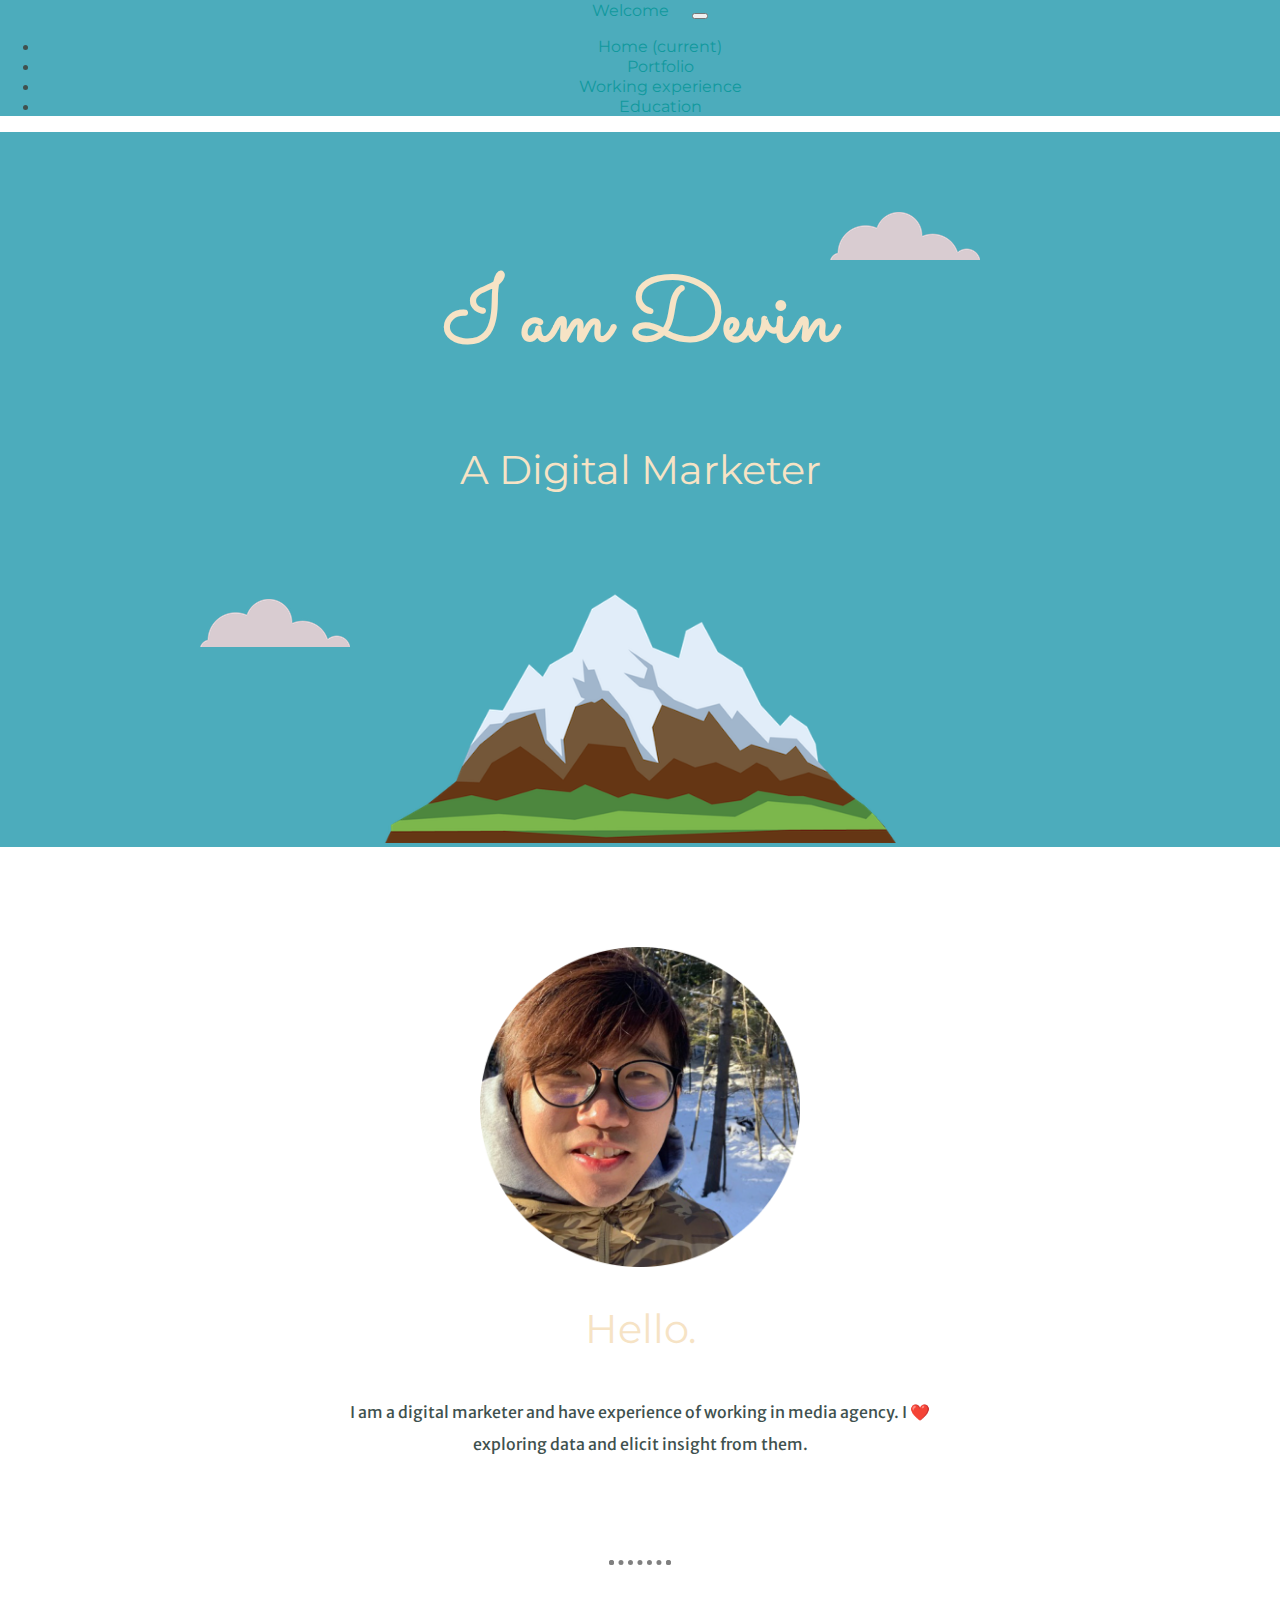
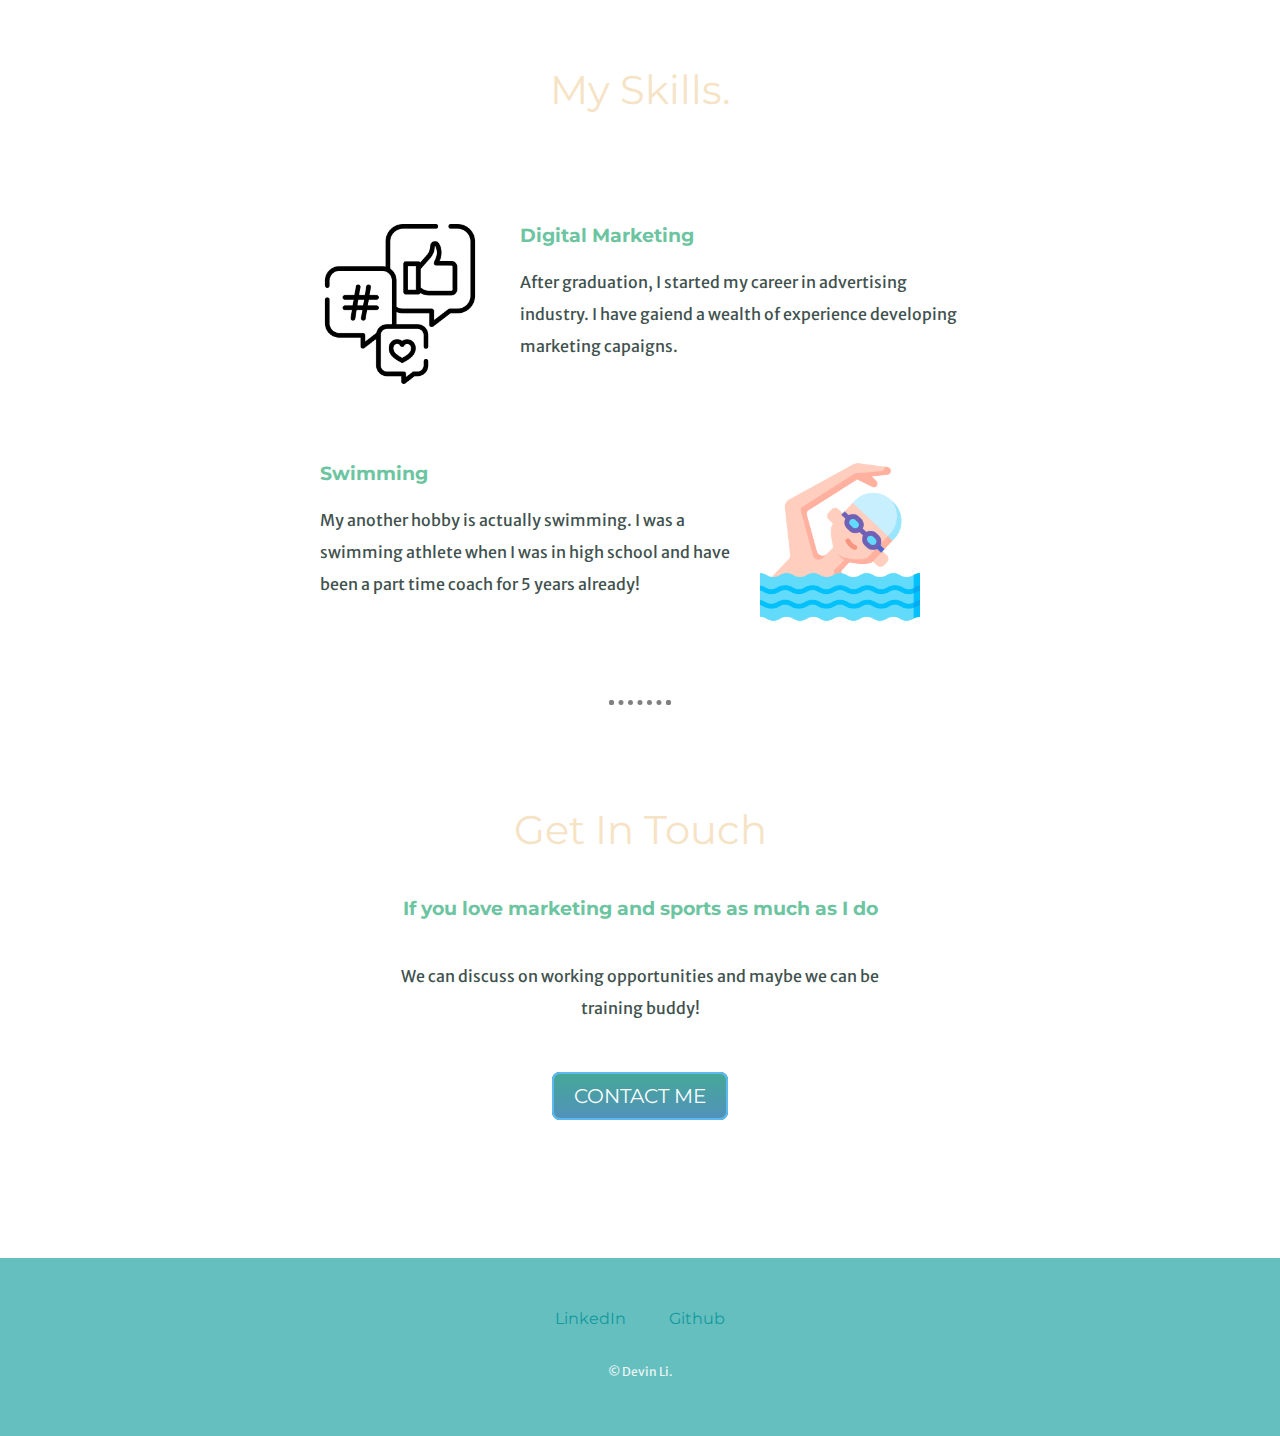
<file: index.html>
<!DOCTYPE html>
<html lang="en" dir="ltr">

<head>
  <meta charset="utf-8">
  <title></title>
  <link rel="stylesheet" href="https://cdn.jsdelivr.net/npm/bootstrap@4.1.3/dist/css/bootstrap.min.css" integrity="sha384-MCw98/SFnGE8fJT3GXwEOngsV7Zt27NXFoaoApmYm81iuXoPkFOJwJ8ERdknLPMO" crossorigin="anonymous">
  <link rel="stylesheet" href="css/style.css">
  <link rel="icon" href="favicon.ico">
  <link rel="preconnect" href="https://fonts.googleapis.com">
  <link rel="preconnect" href="https://fonts.gstatic.com" crossorigin>
  <link href="https://fonts.googleapis.com/css2?family=Merriweather+Sans&family=Montserrat&family=Sacramento&display=swap" rel="stylesheet">
    <meta name="viewport" content="width=device-width, initial-scale=1, maximum-scale=1, user-scalable=no">

</head>



<body>
  <nav class="nav navbar navbar-expand-lg navbar-light fixed-top" >
    <a class="navbar-brand" href="index.html">Welcome</a>
    <button class="navbar-toggler" type="button" data-toggle="collapse" data-target="#navbarNav" aria-controls="navbarNav" aria-expanded="false" aria-label="Toggle navigation">
      <span class="navbar-toggler-icon"></span>
    </button>
    <div class="collapse navbar-collapse" id="navbarNav">
      <ul class="navbar-nav">
        <li class="nav-item active">
          <a class="nav-link" href="index.html">Home <span class="sr-only">(current)</span></a>
        </li>
        <li class="nav-item">
          <a class="nav-link" href="Portfolio.html">Portfolio</a>
        </li>
        <li class="nav-item">
          <a class="nav-link" href="working.html">Working experience</a>
        </li>
        <li class="nav-item">
          <a class="nav-link" href="study.html">Education</a>
        </li>
      </ul>
    </div>
  </nav>




  <div class="top_container">
    <img class="Top-cloud" src="Images/cloud.png" alt="">
    <h1>I am Devin</h1>
    <h2>A Digital Marketer</h2>
    <img class="Bottom-cloud" src="Images/cloud.png" alt="">
    <img class="mountain" src="Images/mountain.png" alt="">
  </div>


  <div class="middle-container">
    <div class="profile">
      <img class="myself" src="circle me.png" alt="">
      <h2>Hello.</h2>
      <p class="selfintro">I am a digital marketer and have experience of working in media agency. I ❤️ exploring data and elicit insight from them. </p>
    </div>
    <hr>
    <div class="skills">
      <h2>My Skills.</h2>
      <div class="skill-row">
        <img class="marketing-image" src="marketing.png" alt="">
        <h3>Digital Marketing</h3>
        <p>After graduation, I started my career in advertising industry. I have gaiend a wealth of experience developing marketing capaigns. </p>
      </div>
      <div class="skill-row">
        <img class="swim-image" src="swimming.png" alt="">
        <h3>Swimming</h3>
        <p>My another hobby is actually swimming. I was a swimming athlete when I was in high school and have been a part time coach for 5 years already! </p>
      </div>
    </div>
    <hr>
    <div class="contact-me">
      <h2>Get In Touch</h2>
      <h3>If you love marketing and sports as much as I do</h3>
      <p class="contact-message">We can discuss on working opportunities and maybe we can be training buddy! </p>
      <a class="btn" href="mailto:devinlky@gmail.com">CONTACT ME</a>
    </div>
  </div>


  <div class="bottom-container">
    <a class="footer-link" href="https://www.linkedin.com/in/devin-l-aaa08117a/">LinkedIn</a>
    <a class="footer-link" href="https://github.com/LiDevin">Github</a>
    <p class="copyright">© Devin Li.</p>
  </div>
    <script src="https://code.jquery.com/jquery-3.5.1.slim.min.js" integrity="sha384-DfXdz2htPH0lsSSs5nCTpuj/zy4C+OGpamoFVy38MVBnE+IbbVYUew+OrCXaRkfj" crossorigin="anonymous"></script>

    <script src="https://cdn.jsdelivr.net/npm/popper.js@1.16.1/dist/umd/popper.min.js" integrity="sha384-9/reFTGAW83EW2RDu2S0VKaIzap3H66lZH81PoYlFhbGU+6BZp6G7niu735Sk7lN" crossorigin="anonymous"></script>

    <script src="https://stackpath.bootstrapcdn.com/bootstrap/4.5.2/js/bootstrap.min.js" integrity="sha384-B4gt1jrGC7Jh4AgTPSdUtOBvfO8shuf57BaghqFfPlYxofvL8/KUEfYiJOMMV+rV" crossorigin="anonymous"></script>


</body>

</html>
</file>
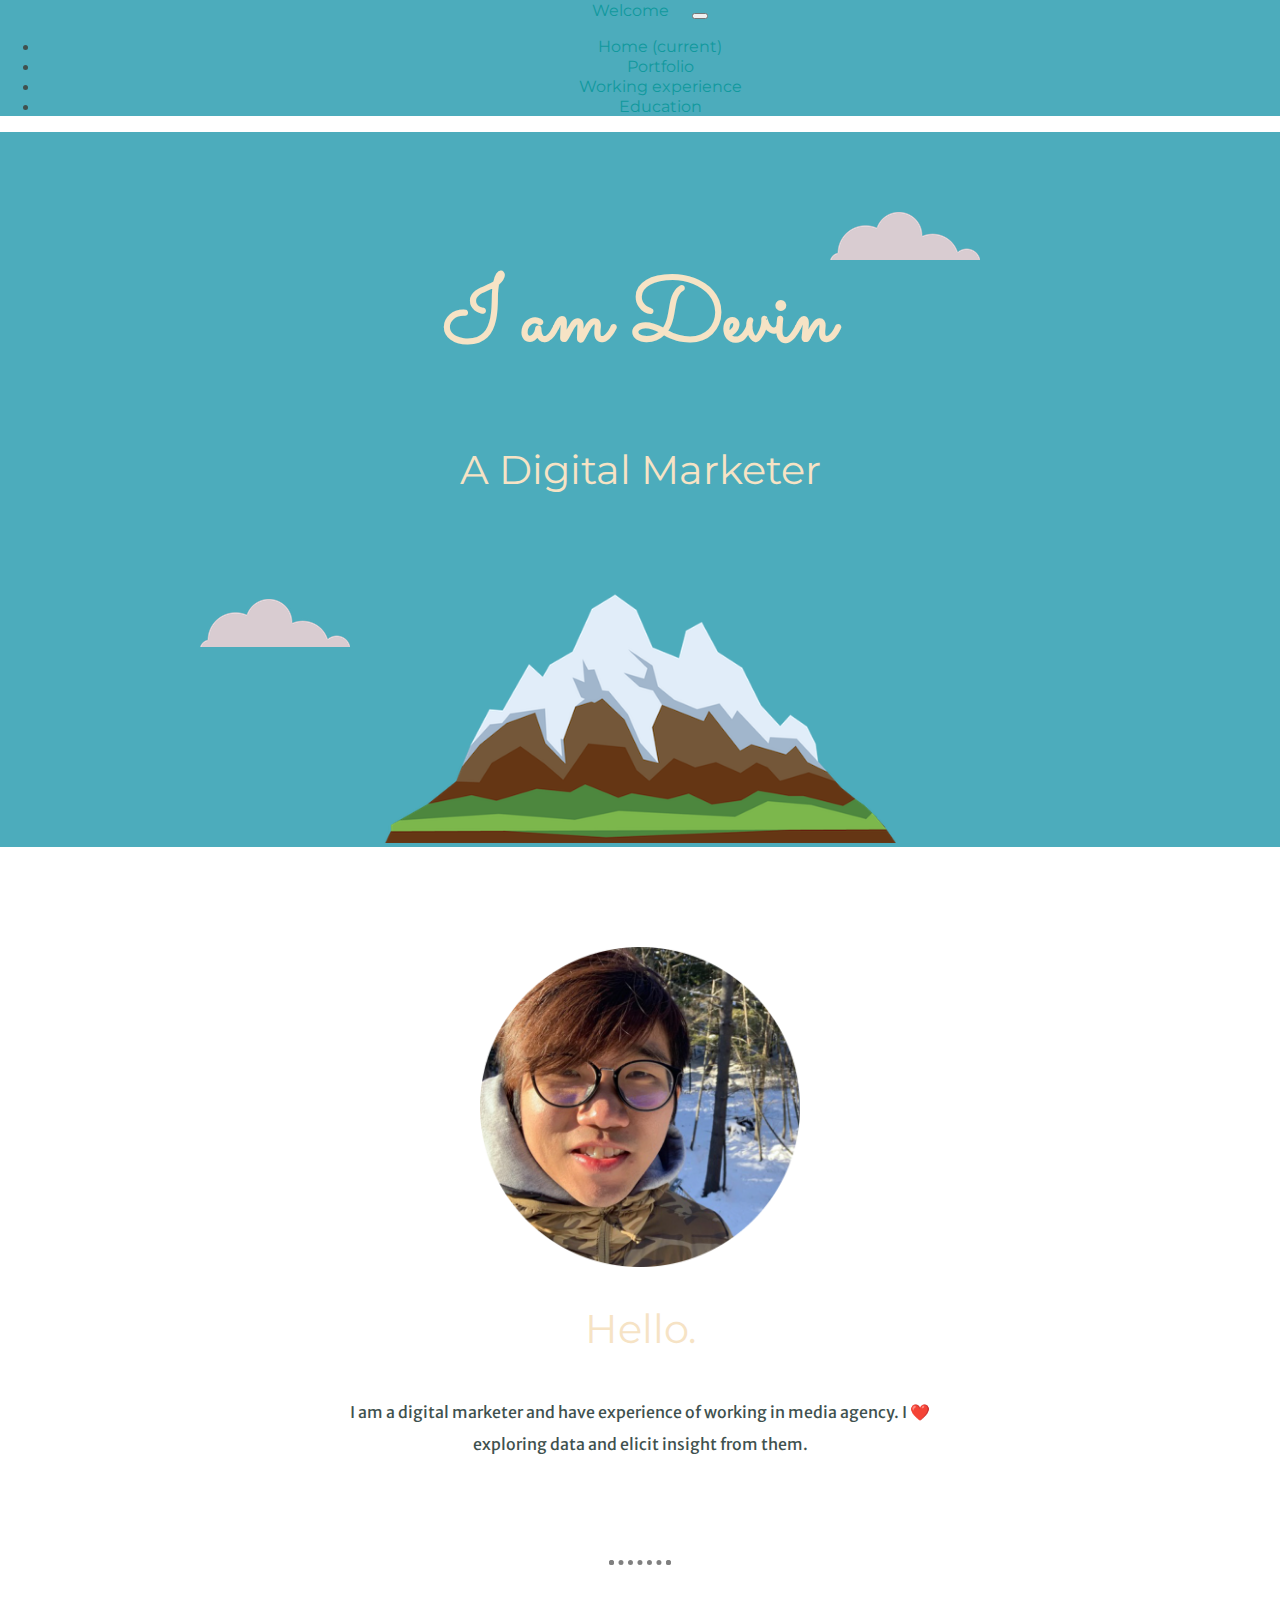
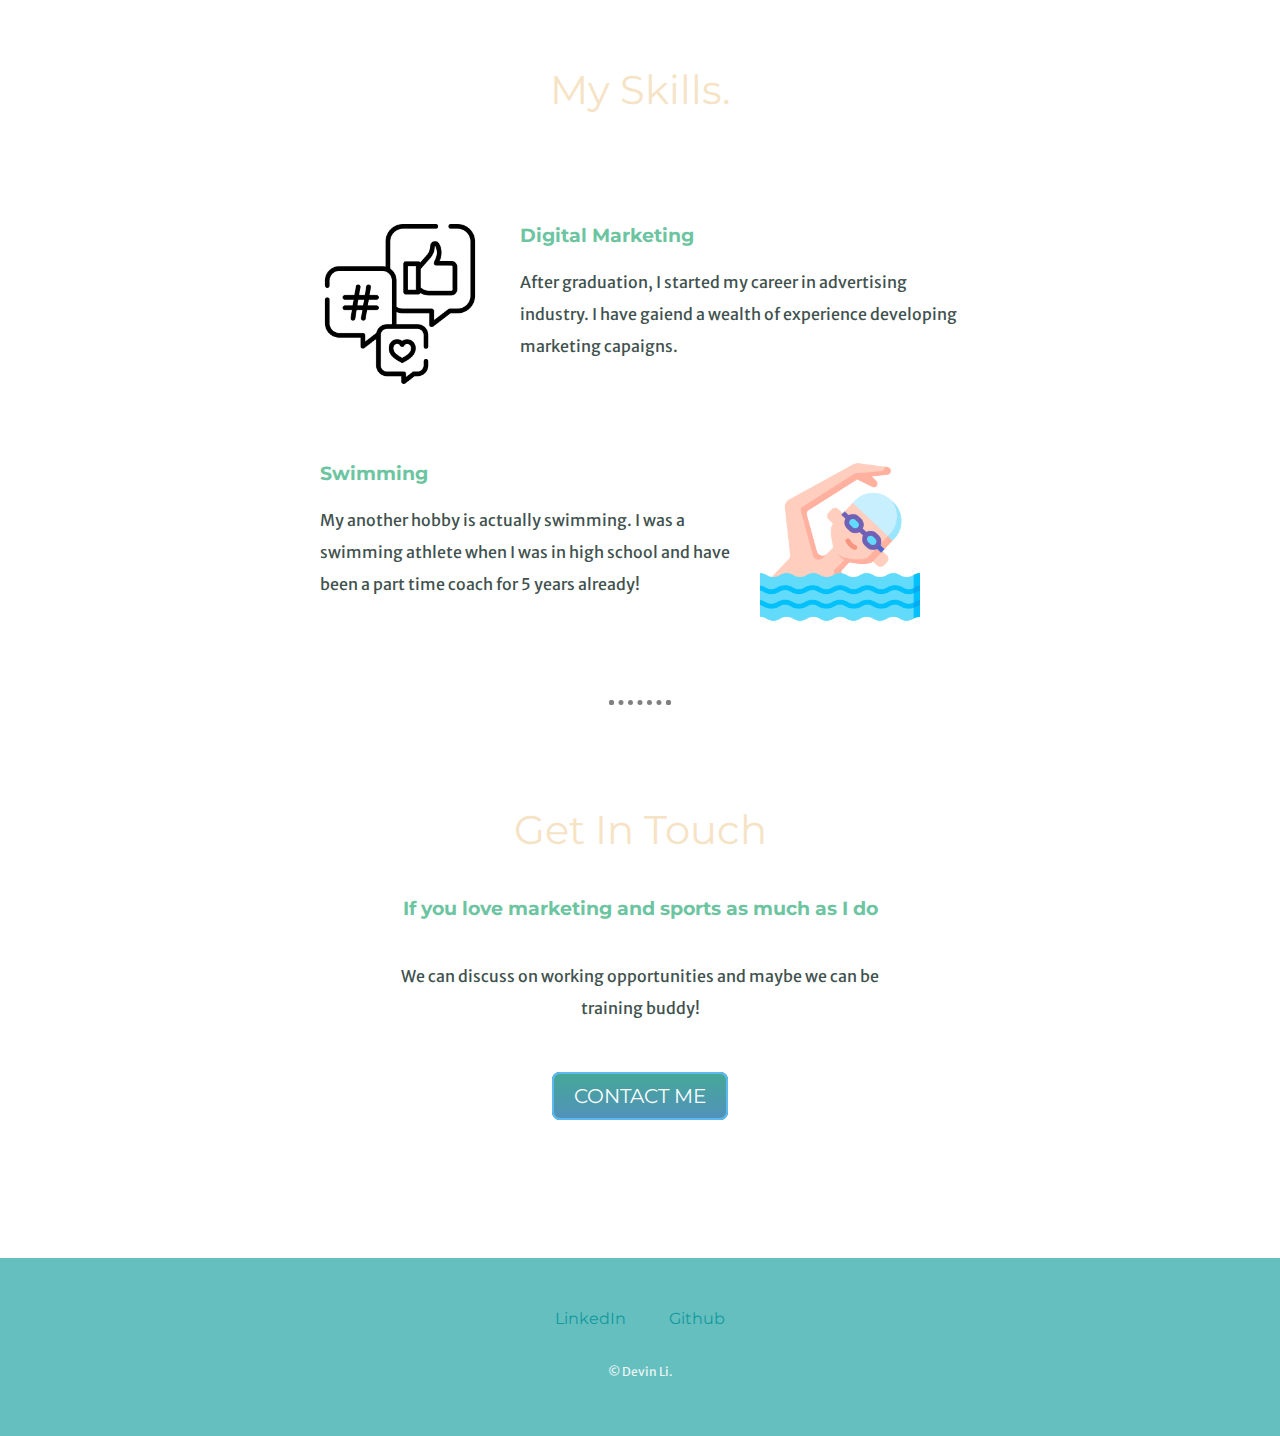
<file: mySite/index.html>
<!DOCTYPE html>
<html lang="en" dir="ltr">

<head>
  <meta charset="utf-8">
  <title></title>
  <link rel="stylesheet" href="https://cdn.jsdelivr.net/npm/bootstrap@4.1.3/dist/css/bootstrap.min.css" integrity="sha384-MCw98/SFnGE8fJT3GXwEOngsV7Zt27NXFoaoApmYm81iuXoPkFOJwJ8ERdknLPMO" crossorigin="anonymous">
  <link rel="stylesheet" href="css/style.css">
  <link rel="icon" href="favicon.ico">
  <link rel="preconnect" href="https://fonts.googleapis.com">
  <link rel="preconnect" href="https://fonts.gstatic.com" crossorigin>
  <link href="https://fonts.googleapis.com/css2?family=Merriweather+Sans&family=Montserrat&family=Sacramento&display=swap" rel="stylesheet">
  <meta name="viewport" content="width=device-width, initial-scale=1, maximum-scale=1, user-scalable=no">

</head>



<body>
  <nav class="nav navbar navbar-expand-lg navbar-light fixed-top" >
    <a class="navbar-brand" href="index.html">Welcome</a>
    <button class="navbar-toggler" type="button" data-toggle="collapse" data-target="#navbarNav" aria-controls="navbarNav" aria-expanded="false" aria-label="Toggle navigation">
      <span class="navbar-toggler-icon"></span>
    </button>
    <div class="collapse navbar-collapse" id="navbarNav">
      <ul class="navbar-nav">
        <li class="nav-item active">
          <a class="nav-link" href="index.html">Home <span class="sr-only">(current)</span></a>
        </li>
        <li class="nav-item">
          <a class="nav-link" href="Portfolio.html">Portfolio</a>
        </li>
        <li class="nav-item">
          <a class="nav-link" href="working.html">Working experience</a>
        </li>
        <li class="nav-item">
          <a class="nav-link" href="study.html">Education</a>
        </li>
      </ul>
    </div>
  </nav>




  <div class="top_container">
    <img class="Top-cloud" src="Images/cloud.png" alt="">
    <h1>I am Devin</h1>
    <h2>A Digital Marketer</h2>
    <img class="Bottom-cloud" src="Images/cloud.png" alt="">
    <img class="mountain" src="Images/mountain.png" alt="">
  </div>


  <div class="middle-container">
    <div class="profile">
      <img class="myself" src="circle me.png" alt="">
      <h2>Hello.</h2>
      <p class="selfintro">I am a digital marketer and have experience of working in media agency. I ❤️ exploring data and elicit insight from them. </p>
    </div>
    <hr>
    <div class="skills">
      <h2>My Skills.</h2>
      <div class="skill-row">
        <img class="marketing-image" src="marketing.png" alt="">
        <h3>Digital Marketing</h3>
        <p>After graduation, I started my career in advertising industry. I have gaiend a wealth of experience developing marketing capaigns. </p>
      </div>
      <div class="skill-row">
        <img class="swim-image" src="swimming.png" alt="">
        <h3>Swimming</h3>
        <p>My another hobby is actually swimming. I was a swimming athlete when I was in high school and have been a part time coach for 5 years already! </p>
      </div>
    </div>
    <hr>
    <div class="contact-me">
      <h2>Get In Touch</h2>
      <h3>If you love marketing and sports as much as I do</h3>
      <p class="contact-message">We can discuss on working opportunities and maybe we can be training buddy! </p>
      <a class="btn" href="mailto:devinlky@gmail.com">CONTACT ME</a>
    </div>
  </div>


  <div class="bottom-container">
    <a class="footer-link" href="https://www.linkedin.com/in/devin-kam-yin-li-aaa08117a/">LinkedIn</a>
    <a class="footer-link" href="https://github.com/LiDevin">Github</a>
    <p class="copyright">© Devin Li.</p>
  </div>
  <script src="https://code.jquery.com/jquery-3.5.1.slim.min.js" integrity="sha384-DfXdz2htPH0lsSSs5nCTpuj/zy4C+OGpamoFVy38MVBnE+IbbVYUew+OrCXaRkfj" crossorigin="anonymous"></script>

  <script src="https://cdn.jsdelivr.net/npm/popper.js@1.16.1/dist/umd/popper.min.js" integrity="sha384-9/reFTGAW83EW2RDu2S0VKaIzap3H66lZH81PoYlFhbGU+6BZp6G7niu735Sk7lN" crossorigin="anonymous"></script>

  <script src="https://stackpath.bootstrapcdn.com/bootstrap/4.5.2/js/bootstrap.min.js" integrity="sha384-B4gt1jrGC7Jh4AgTPSdUtOBvfO8shuf57BaghqFfPlYxofvL8/KUEfYiJOMMV+rV" crossorigin="anonymous"></script>


</body>

</html>
</file>
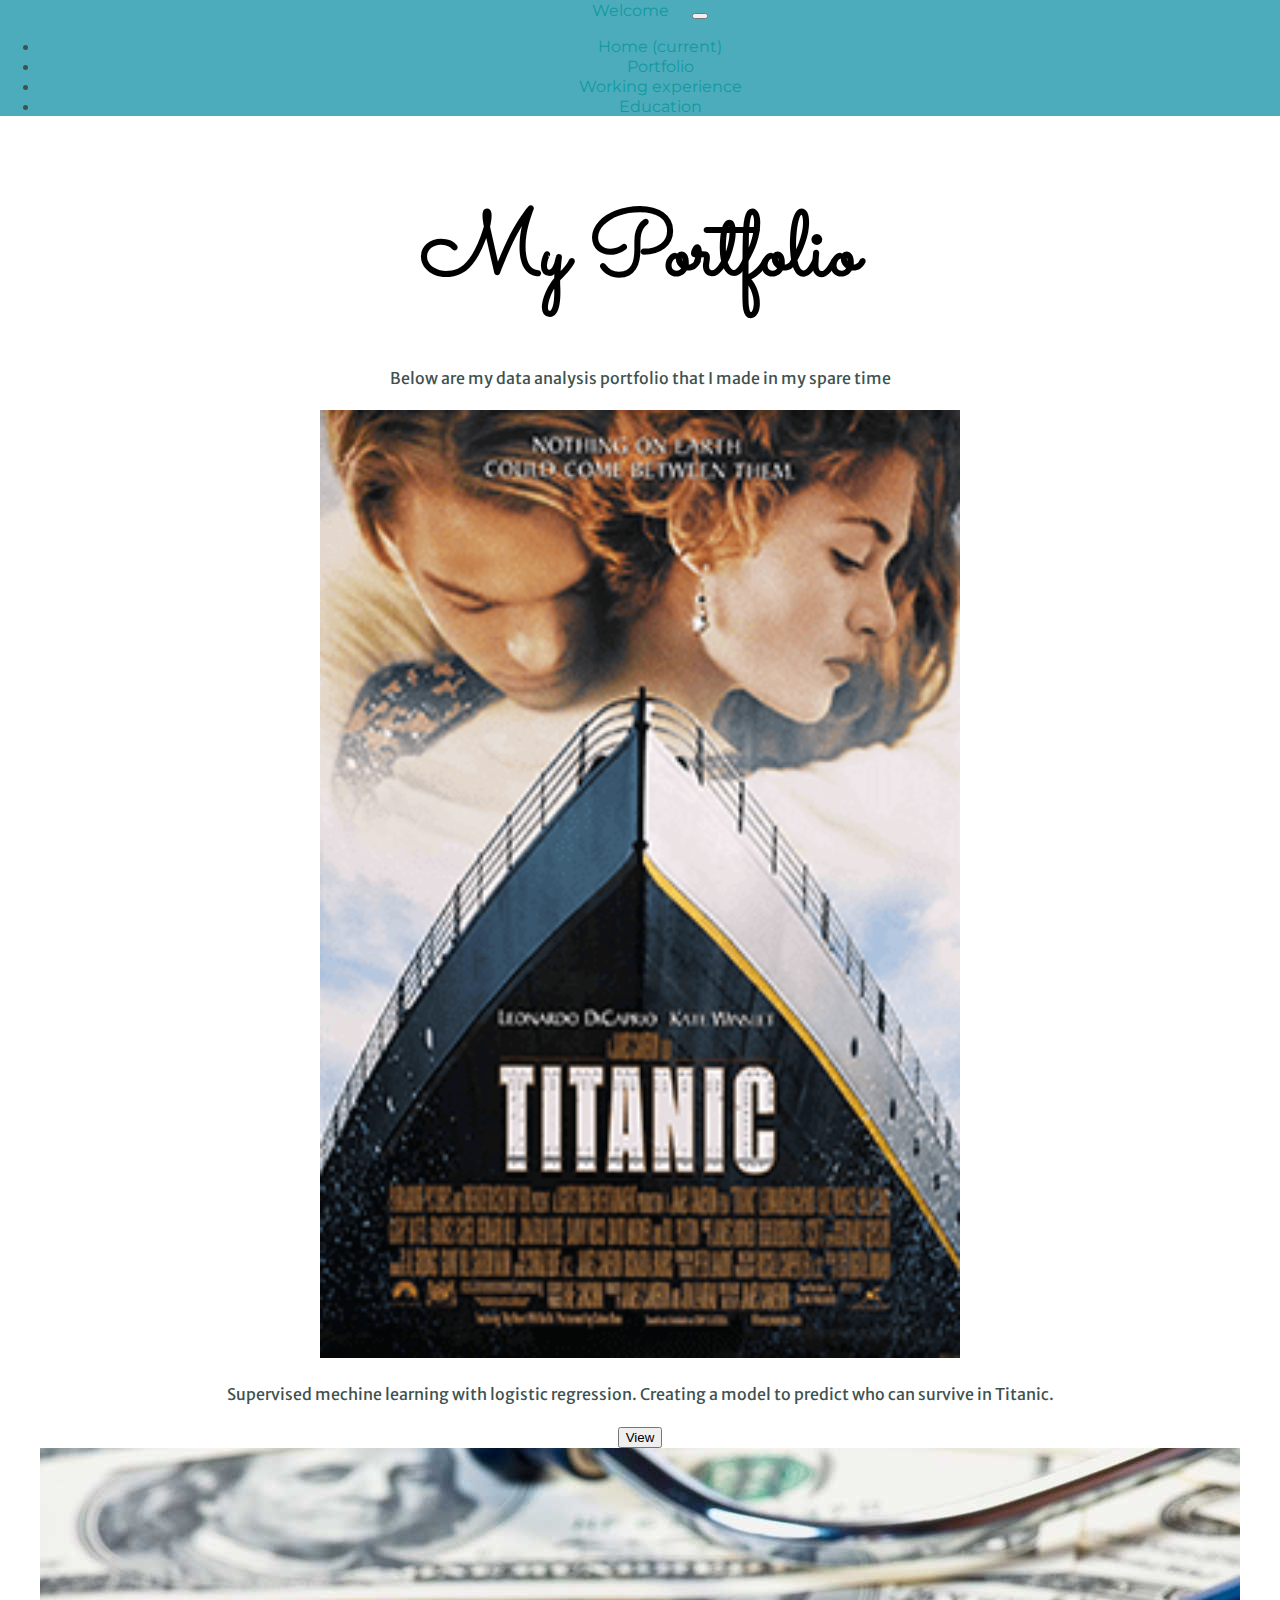
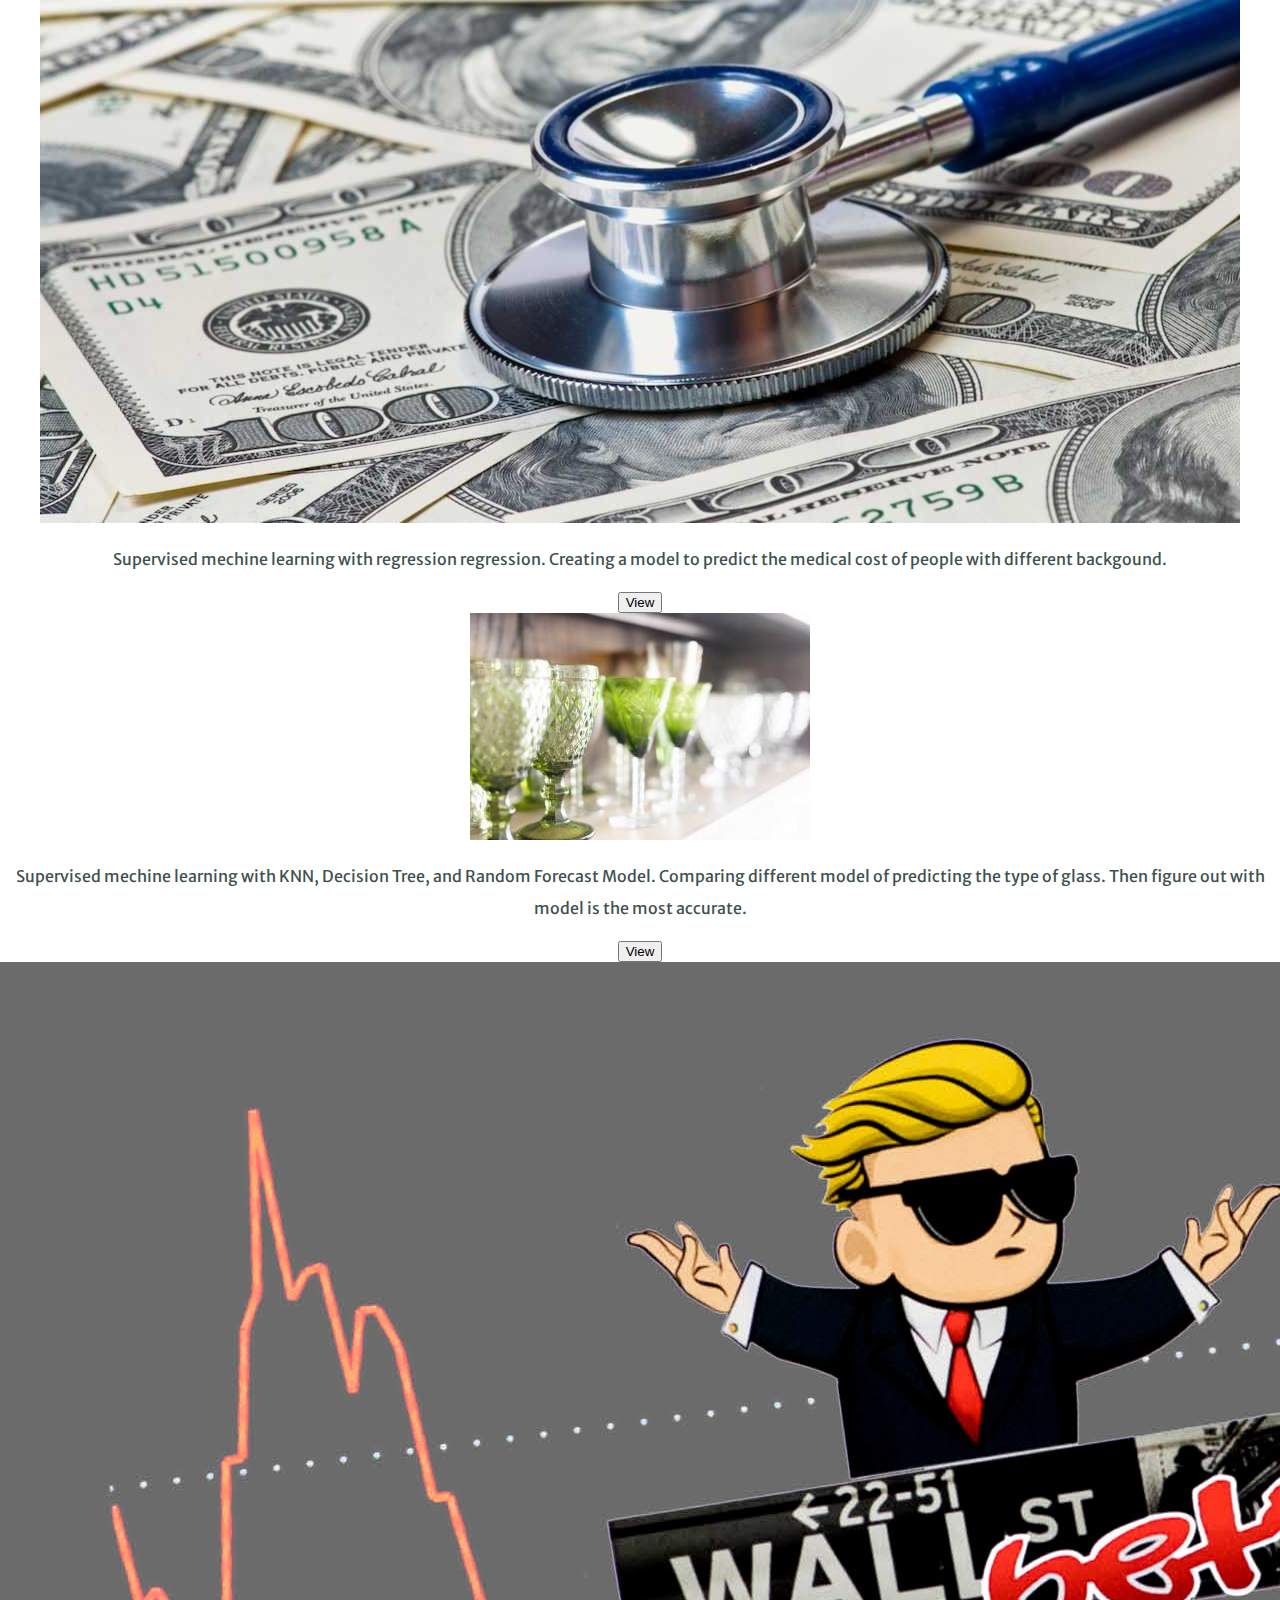
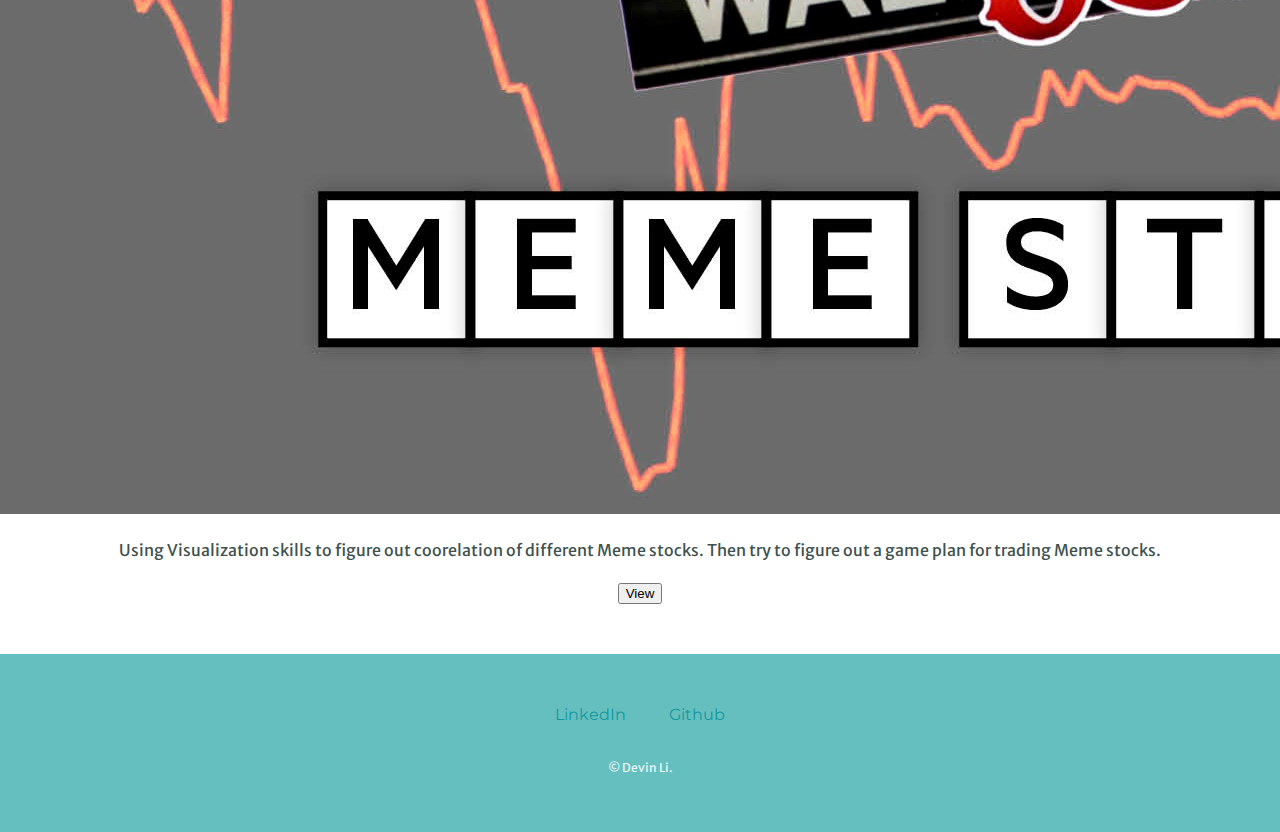
<file: Portfolio.html>
<!DOCTYPE html>
<html lang="en" dir="ltr">

<head>
  <meta charset="utf-8">
  <title></title>
  <link rel="stylesheet" href="https://cdn.jsdelivr.net/npm/bootstrap@4.1.3/dist/css/bootstrap.min.css" integrity="sha384-MCw98/SFnGE8fJT3GXwEOngsV7Zt27NXFoaoApmYm81iuXoPkFOJwJ8ERdknLPMO" crossorigin="anonymous">
  <link rel="stylesheet" href="css/style.css">
  <link rel="icon" href="favicon.ico">
  <link rel="preconnect" href="https://fonts.googleapis.com">
  <link rel="preconnect" href="https://fonts.gstatic.com" crossorigin>
  <link href="https://fonts.googleapis.com/css2?family=Merriweather+Sans&family=Montserrat&family=Sacramento&display=swap" rel="stylesheet">
  <meta name="viewport" content="width=device-width, initial-scale=1, maximum-scale=1, user-scalable=no">

  </head>



<body>
  <nav class="nav navbar navbar-expand-lg navbar-light fixed-top" >
    <a class="navbar-brand" href="index.html">Welcome</a>
    <button class="navbar-toggler" type="button" data-toggle="collapse" data-target="#navbarNav" aria-controls="navbarNav" aria-expanded="false" aria-label="Toggle navigation">
      <span class="navbar-toggler-icon"></span>
    </button>
    <div class="collapse navbar-collapse" id="navbarNav">
      <ul class="navbar-nav">
        <li class="nav-item active">
          <a class="nav-link" href="index.html">Home <span class="sr-only">(current)</span></a>
        </li>
        <li class="nav-item">
          <a class="nav-link" href="Portfolio.html">Portfolio</a>
        </li>
        <li class="nav-item">
          <a class="nav-link" href="working.html">Working experience</a>
        </li>
        <li class="nav-item">
          <a class="nav-link" href="study.html">Education</a>
        </li>
      </ul>
    </div>
  </nav>


  <section class="jumbotron text-center">
    <div class="container">
      <h1 class="jumbotron-heading portfolioHeading">My Portfolio</h1>
      <p class="lead text-muted">Below are my data analysis portfolio that I made in my spare time</p>
    </div>
  </section>

  <div class="album py-5 bg-light">
    <div class="container">
      <div class="row">
        <div class="col-md-4">
          <div class="card mb-4 shadow-sm">
            <img class="card-img-top titanic" src="Images/Titanic.png" alt="Card image cap">
            <div class="card-body">
              <p class="card-text">Supervised mechine learning with logistic regression. Creating a model to predict who can survive in Titanic.</p>
              <div class="d-flex justify-content-between align-items-center">
                <div class="container">
                  <a href="https://github.com/LiDevin/Supervised_machine_learning-logistic_regression/blob/main/Supervised%20machine%20learning%20-%20titanic%20survival%20analysis%20(logistic%20regression).ipynb"> <button type="button"
                      class="center btn-sm btn-outline-secondary">View</button>
                  </a>
                </div>
              </div>
            </div>
          </div>
        </div>

        <div class="col-md-4">
          <div class="card mb-4 shadow-sm">
            <img class="card-img-top medic" src="Images/health-costs.jpeg" alt="Card image cap">
            <div class="card-body">
              <p class="card-text">Supervised mechine learning with regression regression. Creating a model to predict the medical cost of people with different backgound.</p>
              <div class="d-flex justify-content-between align-items-center">
                <div class="container">
                  <a href="https://github.com/LiDevin/Supervised_machine_learning-logistic_regression/blob/main/Supervised%20machine%20learning%20-%20titanic%20survival%20analysis%20(logistic%20regression).ipynb"> <button type="button"
                      class="center btn-sm btn-outline-secondary">View</button>
                  </a>
                </div>
              </div>
            </div>
          </div>
        </div>

        <div class="col-md-4">
          <div class="card mb-4 shadow-sm">
            <img class="card-img-top medic" src="Images/glass.jpeg" alt="Card image cap">
            <div class="card-body">
              <p class="card-text">Supervised mechine learning with KNN, Decision Tree, and Random Forecast Model. Comparing different model of predicting the type of glass. Then figure out with model is the most accurate.</p>
              <div class="d-flex justify-content-between align-items-center">
                <div class="container">
                  <a href="https://github.com/LiDevin/Classification/blob/main/glass%20classification%20with%20KNN%2C%20decision%20tree%2C%20random%20forest.ipynb"> <button type="button" class="center btn-sm btn-outline-secondary">View</button>
                  </a>
                </div>
              </div>
            </div>
          </div>
        </div>

        <div class="col-md-4">
          <div class="card mb-4 shadow-sm">
            <img class="card-img-top medic" src="Images/meme.jpeg" alt="Card image cap">
            <div class="card-body">
              <p class="card-text">Using Visualization skills to figure out coorelation of different Meme stocks. Then try to figure out a game plan for trading Meme stocks.</p>
              <div class="d-flex justify-content-between align-items-center">
                <div class="container">
                  <a href="https://github.com/LiDevin/Meme-stock-analysis/blob/main/MemeStock_visualization_PJ.ipynb"> <button type="button" class="center btn-sm btn-outline-secondary">View</button>
                  </a>
                </div>
              </div>
            </div>
          </div>
        </div>




      </div>

    </div>



  </div>


  <div class="bottom-container">
    <a class="footer-link" href="https://www.linkedin.com/in/devin-kam-yin-li-aaa08117a/">LinkedIn</a>
    <a class="footer-link" href="https://github.com/LiDevin">Github</a>

    <p class="copyright">© Devin Li.</p>
  </div>

    <script src="https://code.jquery.com/jquery-3.5.1.slim.min.js" integrity="sha384-DfXdz2htPH0lsSSs5nCTpuj/zy4C+OGpamoFVy38MVBnE+IbbVYUew+OrCXaRkfj" crossorigin="anonymous"></script>

    <script src="https://cdn.jsdelivr.net/npm/popper.js@1.16.1/dist/umd/popper.min.js" integrity="sha384-9/reFTGAW83EW2RDu2S0VKaIzap3H66lZH81PoYlFhbGU+6BZp6G7niu735Sk7lN" crossorigin="anonymous"></script>

    <script src="https://stackpath.bootstrapcdn.com/bootstrap/4.5.2/js/bootstrap.min.js" integrity="sha384-B4gt1jrGC7Jh4AgTPSdUtOBvfO8shuf57BaghqFfPlYxofvL8/KUEfYiJOMMV+rV" crossorigin="anonymous"></script>


</body>

</html>
</file>
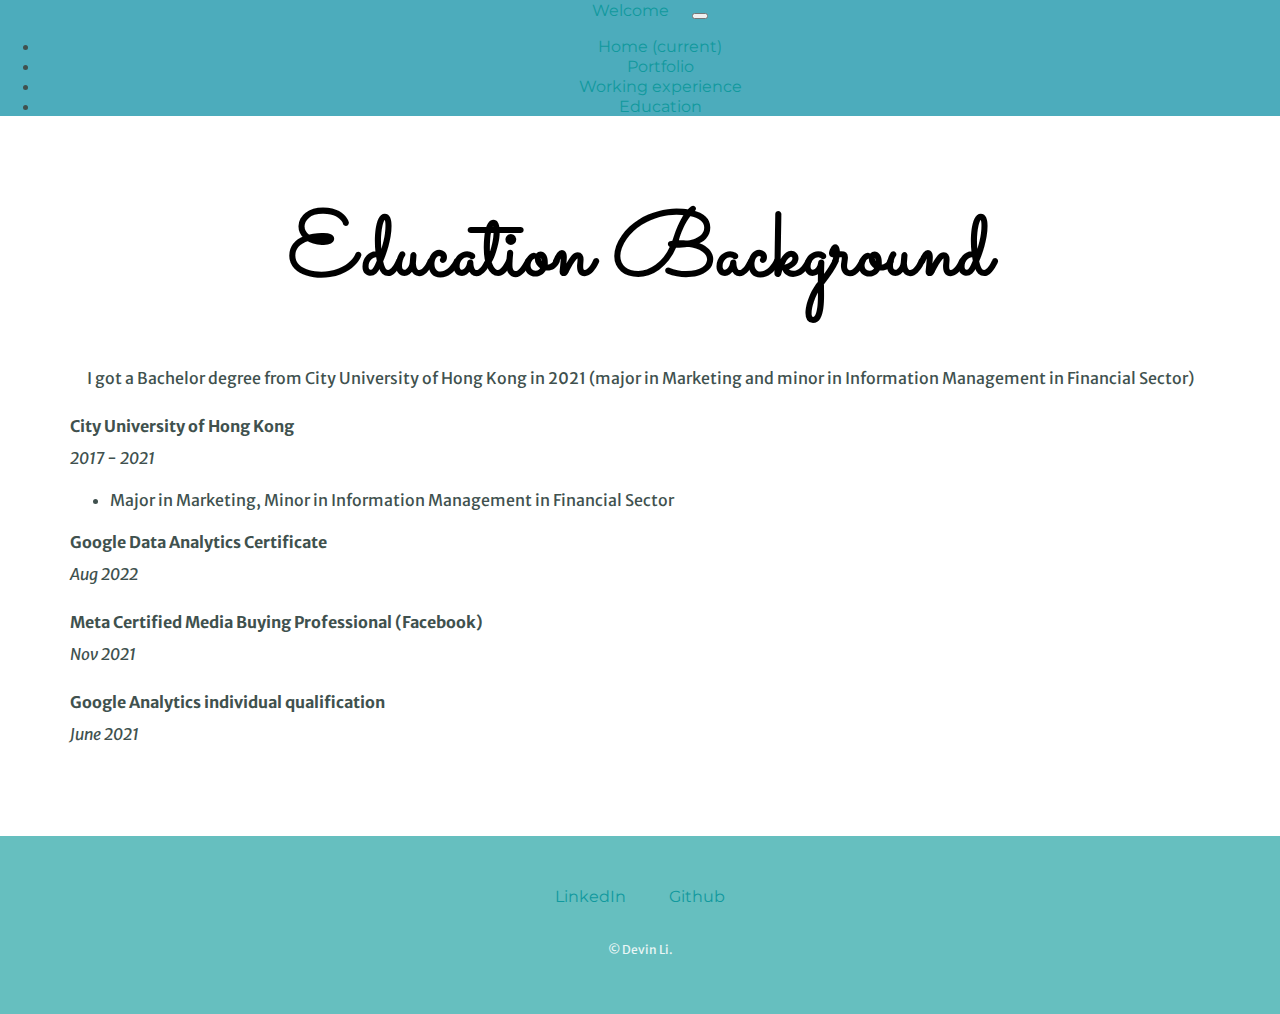
<file: study.html>
<!DOCTYPE html>
<html lang="en" dir="ltr">

<head>
  <meta charset="utf-8">
  <title></title>
  <link rel="stylesheet" href="https://cdn.jsdelivr.net/npm/bootstrap@4.1.3/dist/css/bootstrap.min.css" integrity="sha384-MCw98/SFnGE8fJT3GXwEOngsV7Zt27NXFoaoApmYm81iuXoPkFOJwJ8ERdknLPMO" crossorigin="anonymous">
  <link rel="stylesheet" href="css/style.css">
  <link rel="icon" href="favicon.ico">
  <link rel="preconnect" href="https://fonts.googleapis.com">
  <link rel="preconnect" href="https://fonts.gstatic.com" crossorigin>
  <link href="https://fonts.googleapis.com/css2?family=Merriweather+Sans&family=Montserrat&family=Sacramento&display=swap" rel="stylesheet">
  <meta name="viewport" content="width=device-width, initial-scale=1, maximum-scale=1, user-scalable=no">

  </head>



<body>
  <nav class="nav navbar navbar-expand-lg navbar-light fixed-top">
    <a class="navbar-brand" href="index.html">Welcome</a>
    <button class="navbar-toggler" type="button" data-toggle="collapse" data-target="#navbarNav" aria-controls="navbarNav" aria-expanded="false" aria-label="Toggle navigation">
      <span class="navbar-toggler-icon"></span>
    </button>
    <div class="collapse navbar-collapse" id="navbarNav">
      <ul class="navbar-nav">
        <li class="nav-item active">
          <a class="nav-link" href="index.html">Home <span class="sr-only">(current)</span></a>
        </li>
        <li class="nav-item">
          <a class="nav-link" href="Portfolio.html">Portfolio</a>
        </li>
        <li class="nav-item">
          <a class="nav-link" href="working.html">Working experience</a>
        </li>
        <li class="nav-item">
          <a class="nav-link" href="study.html">Education</a>
        </li>
      </ul>
    </div>
  </nav>


  <section class="jumbotron text-center">
    <div class="container">
      <h1 class="jumbotron-heading portfolioHeading">Education Background</h1>
      <p class="lead text-muted">I got a Bachelor degree from City University of Hong Kong in 2021 (major in Marketing and minor in Information Management in Financial Sector)</p>
    </div>
  </section>

  <div class="working">

    <p>
      <strong>City University of Hong Kong</strong>
      <br>
      <em>2017 - 2021</em>
    <ul>
      <li>Major in Marketing, Minor in Information Management in Financial Sector </li>
    </ul>
    </p>


    <p>
      <strong>Google Data Analytics Certificate</strong>
      <br>
      <em>Aug 2022</em>
    </p>

    <p>
      <strong>Meta Certified Media Buying Professional (Facebook)</strong>
      <br>
      <em>Nov 2021</em>
    </p>

    <p>
      <strong>Google Analytics individual qualification</strong>
      <br>
      <em>June 2021</em>
    </p>
    <br>
  </div>








  <div class="bottom-container">
    <a class="footer-link" href="https://www.linkedin.com/in/devin-kam-yin-li-aaa08117a/">LinkedIn</a>
    <a class="footer-link" href="https://github.com/LiDevin">Github</a>
    <p class="copyright">© Devin Li.</p>
  </div>

    <script src="https://code.jquery.com/jquery-3.5.1.slim.min.js" integrity="sha384-DfXdz2htPH0lsSSs5nCTpuj/zy4C+OGpamoFVy38MVBnE+IbbVYUew+OrCXaRkfj" crossorigin="anonymous"></script>

    <script src="https://cdn.jsdelivr.net/npm/popper.js@1.16.1/dist/umd/popper.min.js" integrity="sha384-9/reFTGAW83EW2RDu2S0VKaIzap3H66lZH81PoYlFhbGU+6BZp6G7niu735Sk7lN" crossorigin="anonymous"></script>

    <script src="https://stackpath.bootstrapcdn.com/bootstrap/4.5.2/js/bootstrap.min.js" integrity="sha384-B4gt1jrGC7Jh4AgTPSdUtOBvfO8shuf57BaghqFfPlYxofvL8/KUEfYiJOMMV+rV" crossorigin="anonymous"></script>


</body>

</html>
</file>
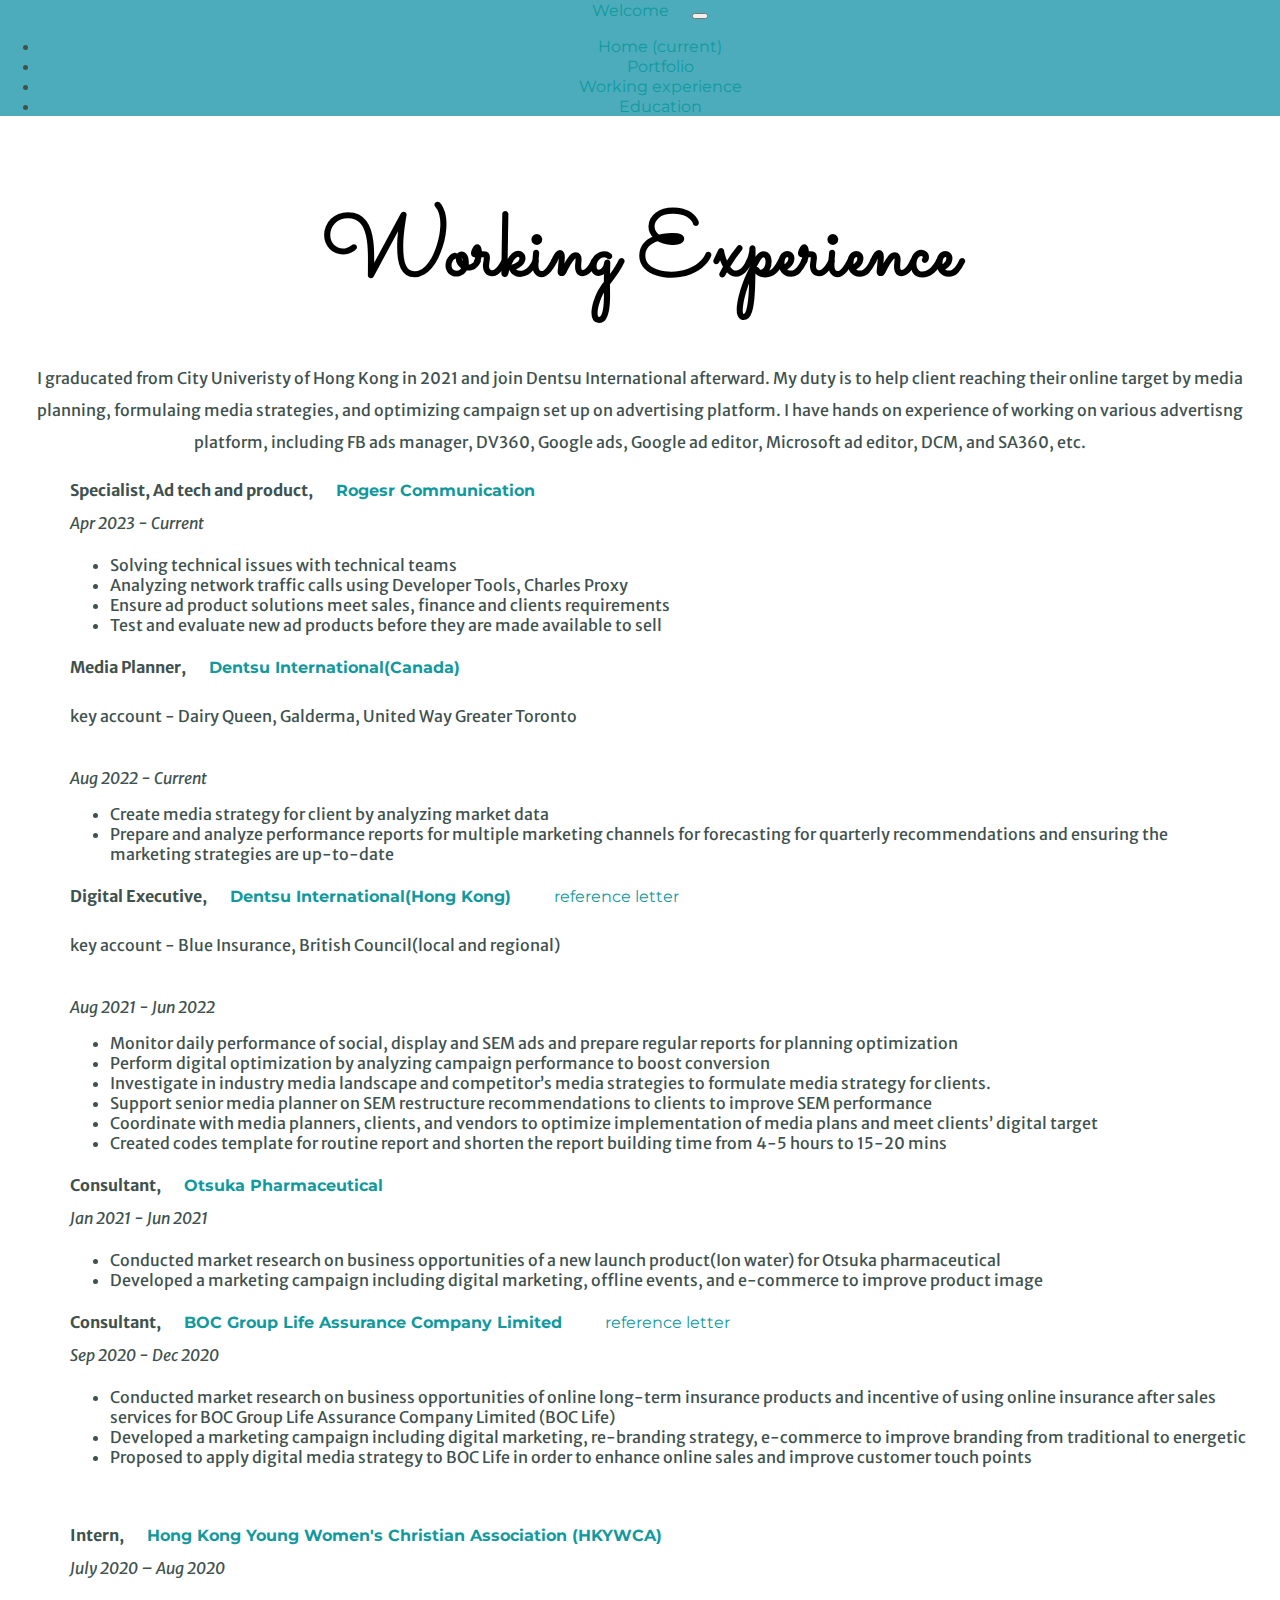
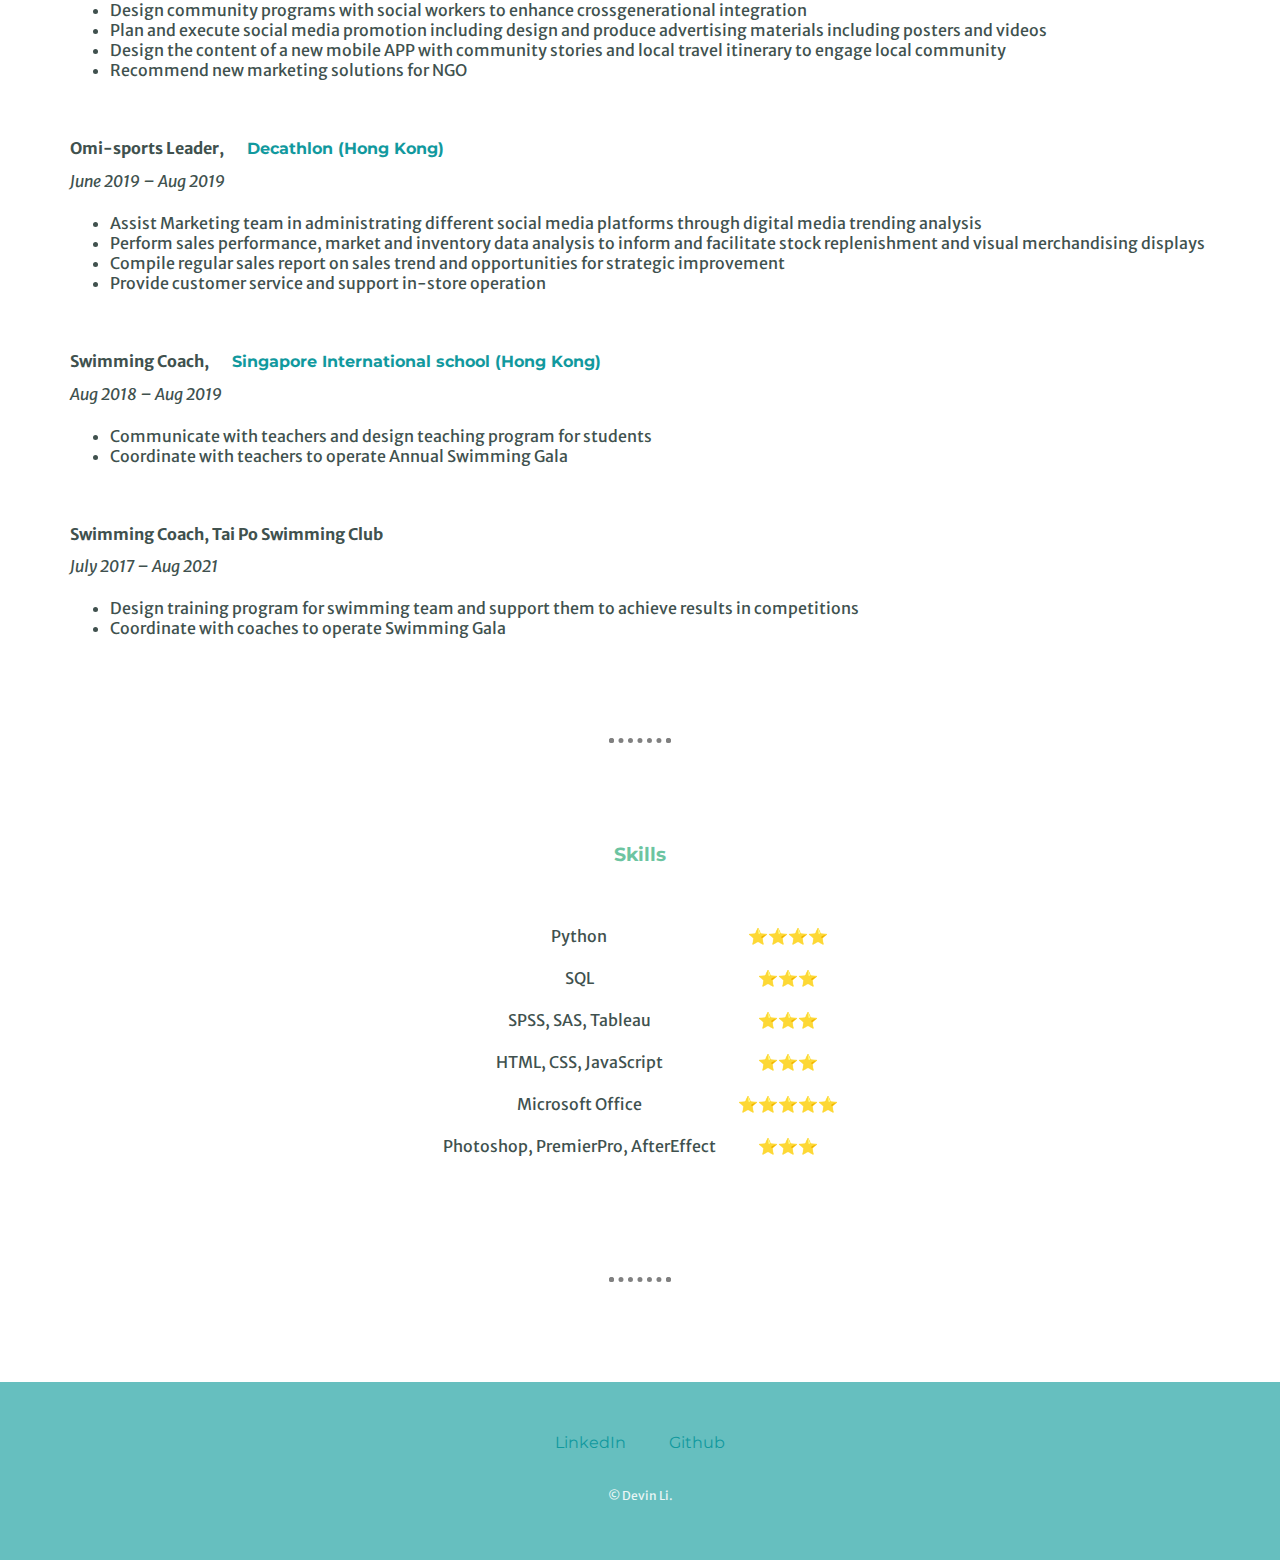
<file: working.html>
<!DOCTYPE html>
<html lang="en" dir="ltr">

<head>
  <meta charset="utf-8">
  <title></title>
  <link rel="stylesheet" href="https://cdn.jsdelivr.net/npm/bootstrap@4.1.3/dist/css/bootstrap.min.css" integrity="sha384-MCw98/SFnGE8fJT3GXwEOngsV7Zt27NXFoaoApmYm81iuXoPkFOJwJ8ERdknLPMO" crossorigin="anonymous">
  <link rel="stylesheet" href="css/style.css">
  <link rel="icon" href="favicon.ico">
  <link rel="preconnect" href="https://fonts.googleapis.com">
  <link rel="preconnect" href="https://fonts.gstatic.com" crossorigin>
  <link href="https://fonts.googleapis.com/css2?family=Merriweather+Sans&family=Montserrat&family=Sacramento&display=swap" rel="stylesheet">
    <meta name="viewport" content="width=device-width, initial-scale=1, maximum-scale=1, user-scalable=no">

</head>



<body>
  <nav class="nav navbar navbar-expand-lg navbar-light fixed-top">
    <a class="navbar-brand" href="index.html">Welcome</a>
    <button class="navbar-toggler" type="button" data-toggle="collapse" data-target="#navbarNav" aria-controls="navbarNav" aria-expanded="false" aria-label="Toggle navigation">
      <span class="navbar-toggler-icon"></span>
    </button>
    <div class="collapse navbar-collapse" id="navbarNav">
      <ul class="navbar-nav">
        <li class="nav-item active">
          <a class="nav-link" href="index.html">Home <span class="sr-only">(current)</span></a>
        </li>
        <li class="nav-item">
          <a class="nav-link" href="Portfolio.html">Portfolio</a>
        </li>
        <li class="nav-item">
          <a class="nav-link" href="working.html">Working experience</a>
        </li>
        <li class="nav-item">
          <a class="nav-link" href="study.html">Education</a>
        </li>
      </ul>
    </div>
  </nav>


  <section class="jumbotron text-center">
    <div class="container">
      <h1 class="jumbotron-heading portfolioHeading">Working Experience</h1>
      <p class="lead text-muted">I graducated from City Univeristy of Hong Kong in 2021 and join Dentsu International afterward. My duty is to help client reaching their online target by media planning, formulaing media strategies, and optimizing
        campaign set up on advertising platform. I have hands on experience of working on various advertisng platform, including FB ads manager, DV360, Google ads, Google ad editor, Microsoft ad editor, DCM, and SA360, etc.</p>
    </div>
  </section>

  <div class="working">

     <p>
      <strong>Specialist, Ad tech and product, <a href="https://www.rogerssportsandmedia.com/">Rogesr Communication</a></strong>
      <br>
      <em>Apr 2023 - Current</em>
    <ul>
      <li>Solving technical issues with technical teams</li>
      <li>Analyzing network traffic calls using Developer Tools, Charles Proxy</li>
      <li>Ensure ad product solutions meet sales, finance and clients requirements</li>
      <li>Test and evaluate new ad products before they are made available to sell</li>
    </ul>
    </p>


    
    <p>
      <strong>Media Planner, <a href="https://www.dentsu.com/">Dentsu International(Canada)</a></strong>
      <br>
      <p>key account - Dairy Queen, Galderma, United Way Greater Toronto</p>
      <br>
      <em>Aug 2022 - Current</em>
    <ul>
      <li>Create media strategy for client by analyzing market data</li>
      <li>Prepare and analyze performance reports for multiple marketing channels for forecasting for quarterly recommendations and ensuring the marketing strategies are up-to-date</li>
    </ul>
    </p>


    <p>
      <strong>Digital Executive, <a href="https://www.dentsu.com/">Dentsu International(Hong Kong)</a></strong>
      <a href="dentsu.html">reference letter</a>
      <br>
      <p>key account - Blue Insurance, British Council(local and regional)</p>
      <br>
      <em>Aug 2021 - Jun 2022</em>
    <ul>
      <li>Monitor daily performance of social, display and SEM ads and prepare regular reports for planning optimization</li>
      <li>Perform digital optimization by analyzing campaign performance to boost conversion</li>
      <li>Investigate in industry media landscape and competitor’s media strategies to formulate media strategy for clients. </li>
      <li>Support senior media planner on SEM restructure recommendations to clients to improve SEM performance</li>
      <li>Coordinate with media planners, clients, and vendors to optimize implementation of media plans and meet clients’ digital target </li>
      <li>Created codes template for routine report and shorten the report building time from 4-5 hours to 15-20 mins </li>
    </ul>
    </p>

    <!-- Project -->
    <p>
      <strong>Consultant, <a href="https://www.otsuka.co.jp/en/">Otsuka Pharmaceutical</a></strong>
      <br>
      <em>Jan 2021 - Jun 2021</em>
    <ul>
      <li>Conducted market research on business opportunities of a new launch product(Ion water) for Otsuka pharmaceutical</li>
      <li>Developed a marketing campaign including digital marketing, offline events, and e-commerce to improve product image</li>
    </ul>
    </p>
    <p>
      <strong>Consultant, <a href="https://www.boclife.com.hk/en/index.html">BOC Group Life Assurance Company Limited</a></strong>
      <a href="BOC.html">reference letter</a>
      <br>
      <em>Sep 2020 - Dec 2020</em>
    <ul>
      <li>Conducted market research on business opportunities of online long-term insurance products and incentive of using online insurance after sales services for BOC Group Life Assurance Company Limited (BOC Life)</li>
      <li>Developed a marketing campaign including digital marketing, re-branding strategy, e-commerce to improve branding from traditional to energetic</li>
      <li>Proposed to apply digital media strategy to BOC Life in order to enhance online sales and improve customer touch points</li>
    </ul>
    </p>



    <br>
    <!-- Intern -->
    <p>
      <strong>Intern, <a href="https://www.ywca.org.hk/">Hong Kong Young Women's Christian Association (HKYWCA)</a></strong>
      <br>
      <em>July 2020 – Aug 2020</em>
    <ul>
      <li>Design community programs with social workers to enhance crossgenerational
        integration</li>
      <li>Plan and execute social media promotion including design and
        produce advertising materials including posters and videos</li>
      <li>Design the content of a new mobile APP with community stories
        and local travel itinerary to engage local community</li>
      <li>Recommend new marketing solutions for NGO</li>
    </ul>
    </p>
    <br>

    <!-- Intern decathlon -->
    <p>
      <strong>Omi-sports Leader, <a href="https://www.decathlon.com.hk/en/browse/c0-all-sports/_/N-1ll9mkx?gclid=CjwKCAjwiJqWBhBdEiwAtESPaFuBYL7esiIZXAS_BIhgmeOFTn5vPHSi7bV-SH31u8dy2FvMOkM-1xoCiyoQAvD_BwE">Decathlon (Hong Kong)</a></strong>
      <br>
      <em>June 2019 – Aug 2019</em>
    <ul>
      <li>Assist Marketing team in administrating different social media
        platforms through digital media trending analysis</li>
      <li>Perform sales performance, market and inventory data analysis to
        inform and facilitate stock replenishment and visual merchandising
        displays</li>
      <li>Compile regular sales report on sales trend and opportunities for
        strategic improvement</li>
      <li>Provide customer service and support in-store operation</li>
    </ul>
    </p>
    <br>

    <!-- Swimming coach -->
    <p>

      <strong>Swimming Coach, <a href="https://www.singapore.edu.hk/">Singapore International school (Hong Kong)</a></strong>
      <br>
      <em>Aug 2018 – Aug 2019</em>
    <ul>
      <li>Communicate with teachers and design teaching program for students</li>
      <li>Coordinate with teachers to operate Annual Swimming Gala</li>
    </ul>


    </p>
    <br>
    <p>

      <strong>Swimming Coach, Tai Po Swimming Club</strong>
      <br>
      <em>July 2017 – Aug 2021</em>
    <ul>
      <li>Design training program for swimming team and support them to achieve results in competitions</li>
      <li>Coordinate with coaches to operate Swimming Gala</li>
    </ul>
    </p>

  </div>


  <hr>
  <div class="skill">


    <h3>Skills</h3>
    <br>
    <table cellspacing='20' class="table">
      <tr>
        <td>Python</td>
        <td>⭐️⭐️⭐️⭐️</td>
      </tr>
      <tr>
        <td>SQL</td>
        <td>⭐️⭐️⭐️</td>
      </tr>
      <tr>
        <td>SPSS, SAS, Tableau</td>
        <td>⭐️⭐️⭐️</td>
      </tr>
      <tr>
        <td>HTML, CSS, JavaScript</td>
        <td>⭐️⭐️⭐️</td>
      </tr>
      <tr>
        <td>Microsoft Office</td>
        <td>⭐️⭐️⭐️⭐️⭐️</td>
      </tr>
      <tr>
        <td>Photoshop, PremierPro, AfterEffect</td>
        <td>⭐️⭐️⭐️</td>
      </tr>


    </table>
    <hr>
  </div>






  <div class="bottom-container">
    <a class="footer-link" href="https://www.linkedin.com/in/devin-kam-yin-li-aaa08117a/">LinkedIn</a>
    <a class="footer-link" href="https://github.com/LiDevin">Github</a>

    <p class="copyright">© Devin Li.</p>
  </div>

    <script src="https://code.jquery.com/jquery-3.5.1.slim.min.js" integrity="sha384-DfXdz2htPH0lsSSs5nCTpuj/zy4C+OGpamoFVy38MVBnE+IbbVYUew+OrCXaRkfj" crossorigin="anonymous"></script>

    <script src="https://cdn.jsdelivr.net/npm/popper.js@1.16.1/dist/umd/popper.min.js" integrity="sha384-9/reFTGAW83EW2RDu2S0VKaIzap3H66lZH81PoYlFhbGU+6BZp6G7niu735Sk7lN" crossorigin="anonymous"></script>

    <script src="https://stackpath.bootstrapcdn.com/bootstrap/4.5.2/js/bootstrap.min.js" integrity="sha384-B4gt1jrGC7Jh4AgTPSdUtOBvfO8shuf57BaghqFfPlYxofvL8/KUEfYiJOMMV+rV" crossorigin="anonymous"></script>


</body>

</html>
</file>
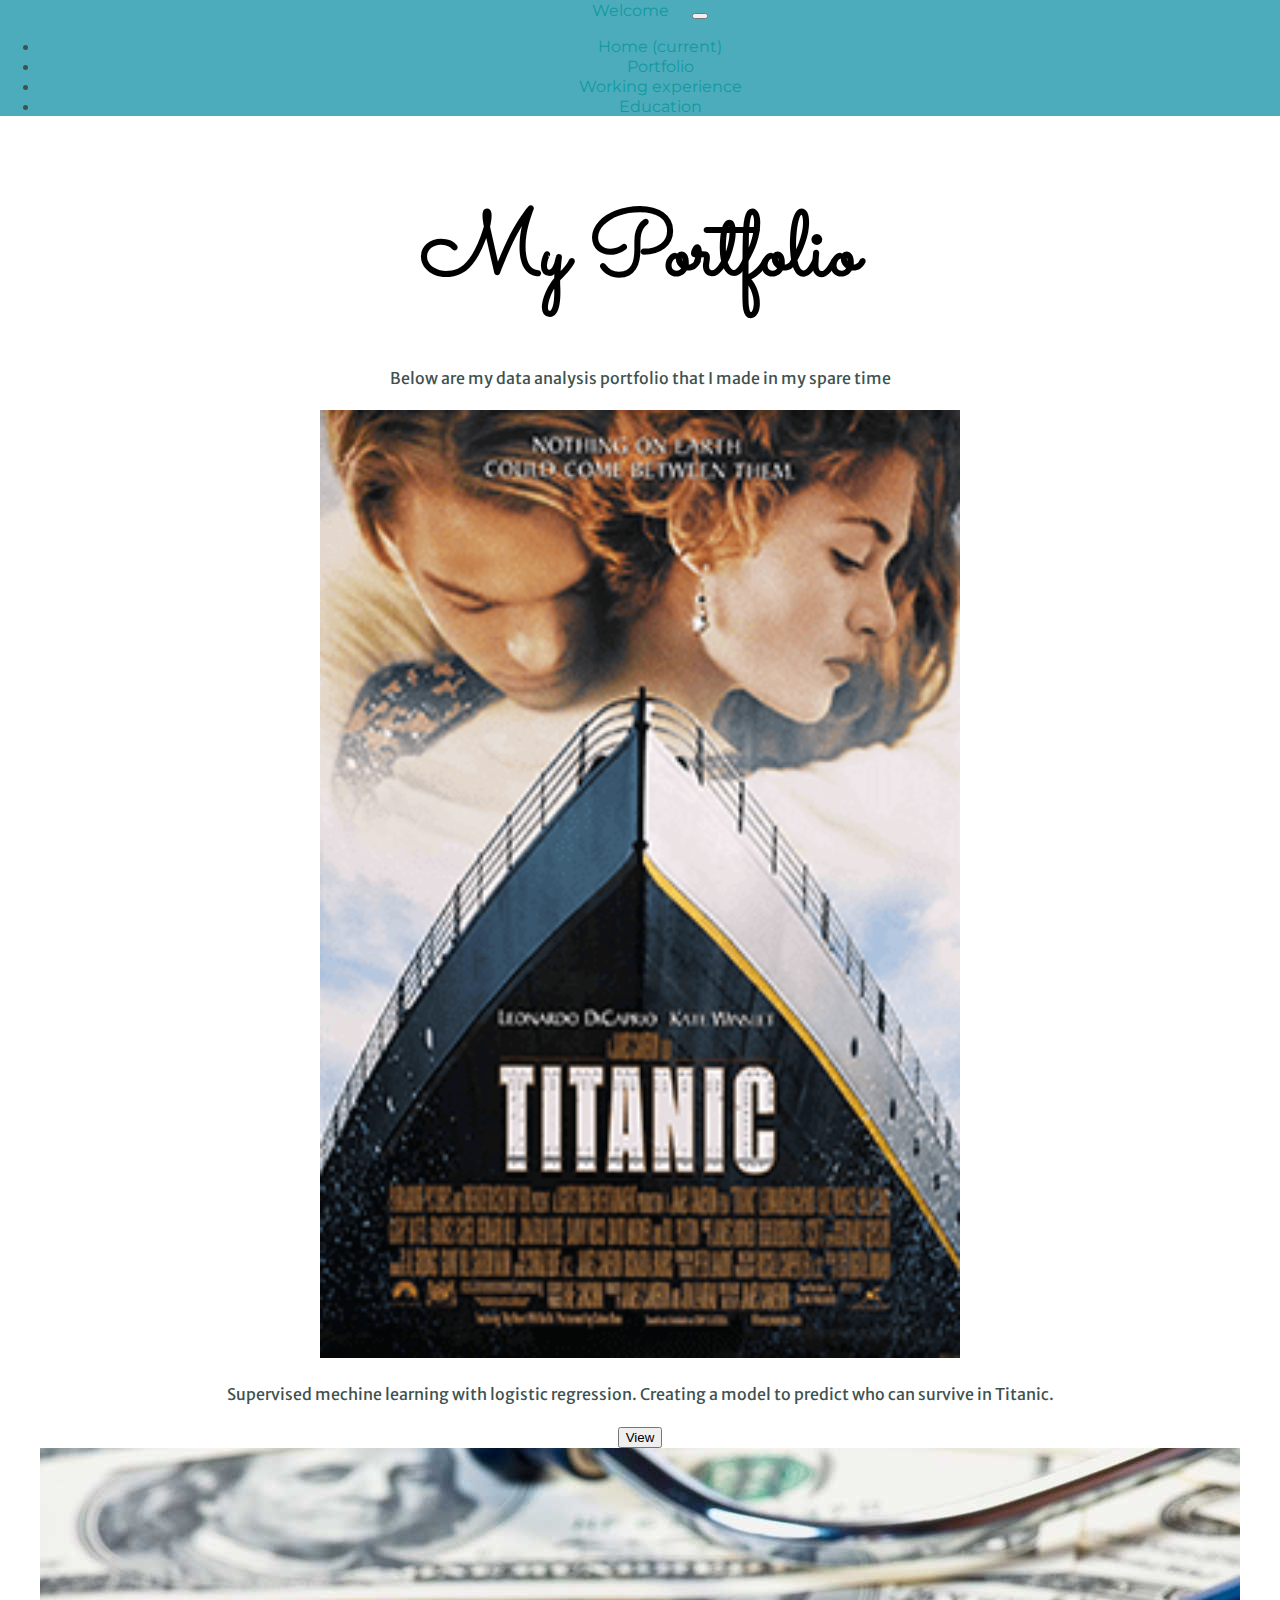
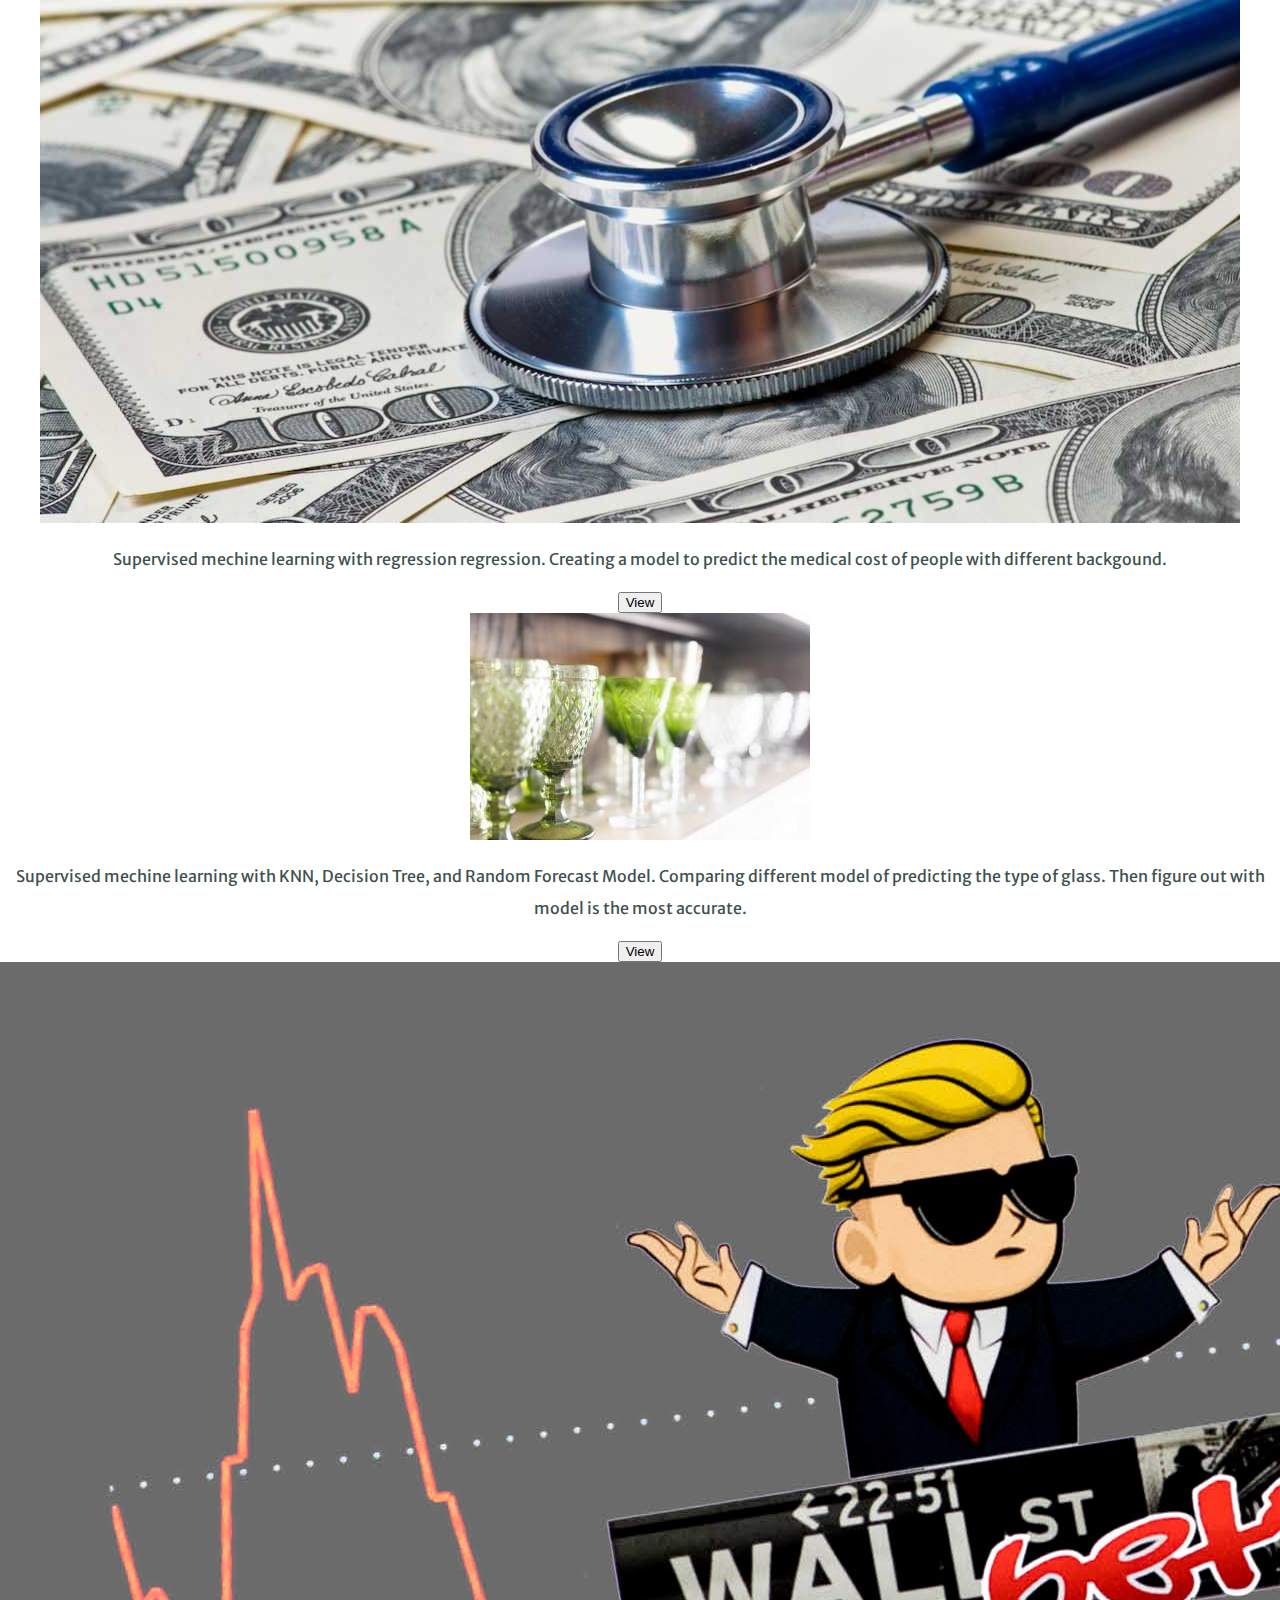
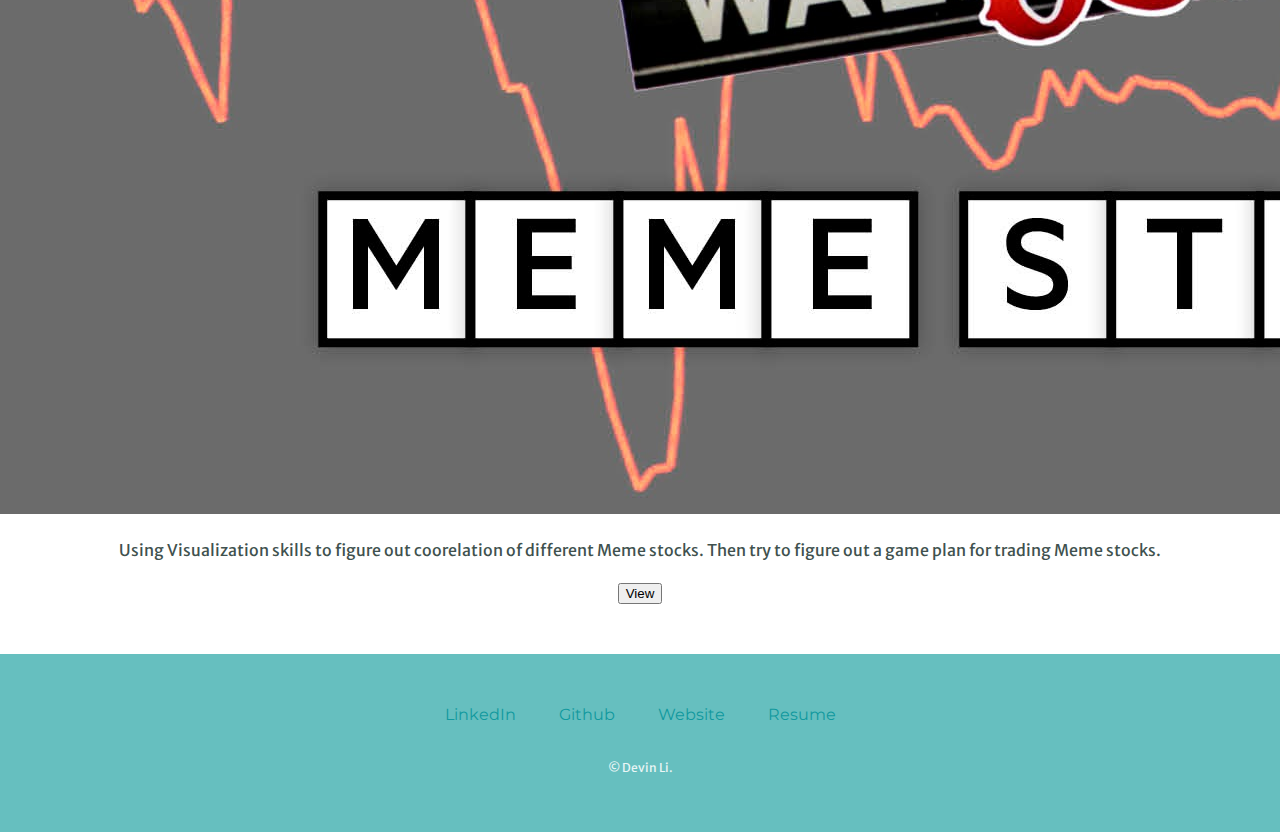
<file: mySite/Portfolio.html>
<!DOCTYPE html>
<html lang="en" dir="ltr">

<head>
  <meta charset="utf-8">
  <title></title>
  <link rel="stylesheet" href="https://cdn.jsdelivr.net/npm/bootstrap@4.1.3/dist/css/bootstrap.min.css" integrity="sha384-MCw98/SFnGE8fJT3GXwEOngsV7Zt27NXFoaoApmYm81iuXoPkFOJwJ8ERdknLPMO" crossorigin="anonymous">
  <link rel="stylesheet" href="css/style.css">
  <link rel="icon" href="favicon.ico">
  <link rel="preconnect" href="https://fonts.googleapis.com">
  <link rel="preconnect" href="https://fonts.gstatic.com" crossorigin>
  <link href="https://fonts.googleapis.com/css2?family=Merriweather+Sans&family=Montserrat&family=Sacramento&display=swap" rel="stylesheet">
  <meta name="viewport" content="width=device-width, initial-scale=1, maximum-scale=1, user-scalable=no">

</head>



<body>
  <nav class="nav navbar navbar-expand-lg navbar-light fixed-top" >
    <a class="navbar-brand" href="index.html">Welcome</a>
    <button class="navbar-toggler" type="button" data-toggle="collapse" data-target="#navbarNav" aria-controls="navbarNav" aria-expanded="false" aria-label="Toggle navigation">
      <span class="navbar-toggler-icon"></span>
    </button>
    <div class="collapse navbar-collapse" id="navbarNav">
      <ul class="navbar-nav">
        <li class="nav-item active">
          <a class="nav-link" href="index.html">Home <span class="sr-only">(current)</span></a>
        </li>
        <li class="nav-item">
          <a class="nav-link" href="Portfolio.html">Portfolio</a>
        </li>
        <li class="nav-item">
          <a class="nav-link" href="working.html">Working experience</a>
        </li>
        <li class="nav-item">
          <a class="nav-link" href="study.html">Education</a>
        </li>
      </ul>
    </div>
  </nav>


  <section class="jumbotron text-center">
    <div class="container">
      <h1 class="jumbotron-heading portfolioHeading">My Portfolio</h1>
      <p class="lead text-muted">Below are my data analysis portfolio that I made in my spare time</p>
    </div>
  </section>

  <div class="album py-5 bg-light">
    <div class="container">
      <div class="row">
        <div class="col-md-4">
          <div class="card mb-4 shadow-sm">
            <img class="card-img-top titanic" src="Images/Titanic.png" alt="Card image cap">
            <div class="card-body">
              <p class="card-text">Supervised mechine learning with logistic regression. Creating a model to predict who can survive in Titanic.</p>
              <div class="d-flex justify-content-between align-items-center">
                <div class="container">
                  <a href="https://github.com/LiDevin/Supervised_machine_learning-logistic_regression/blob/main/Supervised%20machine%20learning%20-%20titanic%20survival%20analysis%20(logistic%20regression).ipynb"> <button type="button"
                      class="center btn-sm btn-outline-secondary">View</button>
                  </a>
                </div>
              </div>
            </div>
          </div>
        </div>

        <div class="col-md-4">
          <div class="card mb-4 shadow-sm">
            <img class="card-img-top medic" src="Images/health-costs.jpeg" alt="Card image cap">
            <div class="card-body">
              <p class="card-text">Supervised mechine learning with regression regression. Creating a model to predict the medical cost of people with different backgound.</p>
              <div class="d-flex justify-content-between align-items-center">
                <div class="container">
                  <a href="https://github.com/LiDevin/Supervised_machine_learning-logistic_regression/blob/main/Supervised%20machine%20learning%20-%20titanic%20survival%20analysis%20(logistic%20regression).ipynb"> <button type="button"
                      class="center btn-sm btn-outline-secondary">View</button>
                  </a>
                </div>
              </div>
            </div>
          </div>
        </div>

        <div class="col-md-4">
          <div class="card mb-4 shadow-sm">
            <img class="card-img-top medic" src="Images/glass.jpeg" alt="Card image cap">
            <div class="card-body">
              <p class="card-text">Supervised mechine learning with KNN, Decision Tree, and Random Forecast Model. Comparing different model of predicting the type of glass. Then figure out with model is the most accurate.</p>
              <div class="d-flex justify-content-between align-items-center">
                <div class="container">
                  <a href="https://github.com/LiDevin/Classification/blob/main/glass%20classification%20with%20KNN%2C%20decision%20tree%2C%20random%20forest.ipynb"> <button type="button" class="center btn-sm btn-outline-secondary">View</button>
                  </a>
                </div>
              </div>
            </div>
          </div>
        </div>

        <div class="col-md-4">
          <div class="card mb-4 shadow-sm">
            <img class="card-img-top medic" src="Images/meme.jpeg" alt="Card image cap">
            <div class="card-body">
              <p class="card-text">Using Visualization skills to figure out coorelation of different Meme stocks. Then try to figure out a game plan for trading Meme stocks.</p>
              <div class="d-flex justify-content-between align-items-center">
                <div class="container">
                  <a href="https://github.com/LiDevin/Meme-stock-analysis/blob/main/MemeStock_visualization_PJ.ipynb"> <button type="button" class="center btn-sm btn-outline-secondary">View</button>
                  </a>
                </div>
              </div>
            </div>
          </div>
        </div>




      </div>

    </div>



  </div>


  <div class="bottom-container">
    <a class="footer-link" href="https://www.linkedin.com/in/devin-kam-yin-li-aaa08117a/">LinkedIn</a>
    <a class="footer-link" href="https://github.com/LiDevin">Github</a>
    <a class="footer-link" href="https://yuio1596.wixsite.com/website">Website</a>
    <a class="footer-link" href="https://lidevin.github.io/CV/">Resume</a>
    <p class="copyright">© Devin Li.</p>
  </div>


  <script src="https://code.jquery.com/jquery-3.5.1.slim.min.js" integrity="sha384-DfXdz2htPH0lsSSs5nCTpuj/zy4C+OGpamoFVy38MVBnE+IbbVYUew+OrCXaRkfj" crossorigin="anonymous"></script>

  <script src="https://cdn.jsdelivr.net/npm/popper.js@1.16.1/dist/umd/popper.min.js" integrity="sha384-9/reFTGAW83EW2RDu2S0VKaIzap3H66lZH81PoYlFhbGU+6BZp6G7niu735Sk7lN" crossorigin="anonymous"></script>

  <script src="https://stackpath.bootstrapcdn.com/bootstrap/4.5.2/js/bootstrap.min.js" integrity="sha384-B4gt1jrGC7Jh4AgTPSdUtOBvfO8shuf57BaghqFfPlYxofvL8/KUEfYiJOMMV+rV" crossorigin="anonymous"></script>
</body>

</html>
</file>
<file: css/style.css>
body {
  color: #40514E;
  text-align: center;
  margin: 0;
  margin-bottom: 0;
  font-family: 'Merriweather Sans', sans-serif;
}

.navbar{
  background-color: #4CACBC;
}

.selfintro{
  width: 50%;
  margin:auto;
}

h1 {
  margin: 50px auto 0 auto;
  font-family: 'Sacramento', cursive;
  font-size:562.5%;
  color:#F6E3C5;
  line-height: 200%;

}

.portfolioHeading{
  color:black;
}


h2{
  font-family: 'Montserrat', sans-serif;
  font-size: 2.5rem;
  color:#F6E3C5;
  font-weight:normal;
  padding-bottom: 10px;
}

h3{
  font-family: 'Montserrat', sans-serif;
  color:#6CC4A1;
}

a{
  color:#11999E;
  font-family: 'Montserrat', sans-serif;
  margin: 10px 20px;
  text-decoration: none;
}

a:hover {
  color: #EAF6F6;
}


p{
  line-height: 2;
}

hr{
  border: dotted Grey 5px;
  border-bottom: none;
  width: 4%;
  margin:100px auto;
}



.top_container {
  background-color: #4CACBC;
  padding-top: 50px;
  position: relative;
}


.Top-cloud {
  position: absolute;
  right: 300px;
  top: 80px;
}

.mountain{
  width:40%;
}

.Bottom-cloud {
  position: absolute;
  left: 200px;
  bottom: 200px;
}

.middle-container{
  padding:100px 0 100px 0;
}

.myself{
  width:25%;
}

.skill-row{
  margin:100px auto 100px auto;
  width: 50%;
  text-align:left;

}

.marketing-image{
  width:25%;
  float: left;
  margin-right: 40px;
}

.swim-image{
  width:25%;
  float: right;
  margin-right: 40px;
}


.contact-message{
  width:40%;
  margin:40px auto 60px;

}


.btn {
  background: #45a898;
  background-image: -webkit-linear-gradient(top, #45a898, #5292ba);
  background-image: -moz-linear-gradient(top, #45a898, #5292ba);
  background-image: -ms-linear-gradient(top, #45a898, #5292ba);
  background-image: -o-linear-gradient(top, #45a898, #5292ba);
  background-image: linear-gradient(to bottom, #45a898, #5292ba);
  -webkit-border-radius: 8;
  -moz-border-radius: 8;
  border-radius: 8px;
  font-family: 'Montserrat', sans-serif;
  color: #ffffff;
  font-size: 20px;
  padding: 10px 20px 10px 20px;
  border: solid #5dbaf0 2px;
  text-decoration: none;
}

.btn:hover {
  background: #73ebcd;
  background-image: -webkit-linear-gradient(top, #73ebcd, #5fbfaa);
  background-image: -moz-linear-gradient(top, #73ebcd, #5fbfaa);
  background-image: -ms-linear-gradient(top, #73ebcd, #5fbfaa);
  background-image: -o-linear-gradient(top, #73ebcd, #5fbfaa);
  background-image: linear-gradient(to bottom, #73ebcd, #5fbfaa);
  text-decoration: none;
}


.bottom-container{
  margin-top:50px;
  background-color:  #66BFBF;
  margin-bottom: 0;
  padding:50px 0 20px;
}

.footer-link{
  color: #11999E;
}

.copyright{
  color:#EAF6F6;
  font-size:0.75rem;
  padding:20px 0;
}



.titanic{
    width:50%;
    align-self: center;
}

.container{
    position: relative;
}
.center {
  left:50%;
}

.working{
  text-align: left;
  margin-left: 70px;
  padding-right: 30px;
}

.skill{
  width:100%;
height:100%;
}
.table {
    margin: 0 auto; /* or margin: 0 auto 0 auto */
  }
</file>
<file: mySite/css/style.css>
body {
  color: #40514E;
  text-align: center;
  margin: 0;
  margin-bottom: 0;
  font-family: 'Merriweather Sans', sans-serif;
}

.navbar{
  background-color: #4CACBC;
}

.selfintro{
  width: 50%;
  margin:auto;
}

h1 {
  margin: 50px auto 0 auto;
  font-family: 'Sacramento', cursive;
  font-size:562.5%;
  color:#F6E3C5;
  line-height: 200%;

}

.portfolioHeading{
  color:black;
}


h2{
  font-family: 'Montserrat', sans-serif;
  font-size: 2.5rem;
  color:#F6E3C5;
  font-weight:normal;
  padding-bottom: 10px;
}

h3{
  font-family: 'Montserrat', sans-serif;
  color:#6CC4A1;
}

a{
  color:#11999E;
  font-family: 'Montserrat', sans-serif;
  margin: 10px 20px;
  text-decoration: none;
}

a:hover {
  color: #EAF6F6;
}


p{
  line-height: 2;
}

hr{
  border: dotted Grey 5px;
  border-bottom: none;
  width: 4%;
  margin:100px auto;
}



.top_container {
  background-color: #4CACBC;
  padding-top: 50px;
  position: relative;
}


.Top-cloud {
  position: absolute;
  right: 300px;
  top: 80px;
}

.mountain{
  width:40%;
}

.Bottom-cloud {
  position: absolute;
  left: 200px;
  bottom: 200px;
}

.middle-container{
  padding:100px 0 100px 0;
}

.myself{
  width:25%;
}

.skill-row{
  margin:100px auto 100px auto;
  width: 50%;
  text-align:left;

}

.marketing-image{
  width:25%;
  float: left;
  margin-right: 40px;
}

.swim-image{
  width:25%;
  float: right;
  margin-right: 40px;
}


.contact-message{
  width:40%;
  margin:40px auto 60px;

}


.btn {
  background: #45a898;
  background-image: -webkit-linear-gradient(top, #45a898, #5292ba);
  background-image: -moz-linear-gradient(top, #45a898, #5292ba);
  background-image: -ms-linear-gradient(top, #45a898, #5292ba);
  background-image: -o-linear-gradient(top, #45a898, #5292ba);
  background-image: linear-gradient(to bottom, #45a898, #5292ba);
  -webkit-border-radius: 8;
  -moz-border-radius: 8;
  border-radius: 8px;
  font-family: 'Montserrat', sans-serif;
  color: #ffffff;
  font-size: 20px;
  padding: 10px 20px 10px 20px;
  border: solid #5dbaf0 2px;
  text-decoration: none;
}

.btn:hover {
  background: #73ebcd;
  background-image: -webkit-linear-gradient(top, #73ebcd, #5fbfaa);
  background-image: -moz-linear-gradient(top, #73ebcd, #5fbfaa);
  background-image: -ms-linear-gradient(top, #73ebcd, #5fbfaa);
  background-image: -o-linear-gradient(top, #73ebcd, #5fbfaa);
  background-image: linear-gradient(to bottom, #73ebcd, #5fbfaa);
  text-decoration: none;
}


.bottom-container{
  margin-top:50px;
  background-color:  #66BFBF;
  margin-bottom: 0;
  padding:50px 0 20px;
}

.footer-link{
  color: #11999E;
}

.copyright{
  color:#EAF6F6;
  font-size:0.75rem;
  padding:20px 0;
}



.titanic{
    width:50%;
    align-self: center;
}

.container{
    position: relative;
}
.center {
  left:50%;
}

.working{
  text-align: left;
  margin-left: 70px;
  padding-right: 30px;
}

.skill{
  width:100%;
height:100%;
}
.table {
    margin: 0 auto; /* or margin: 0 auto 0 auto */
  }
</file>
